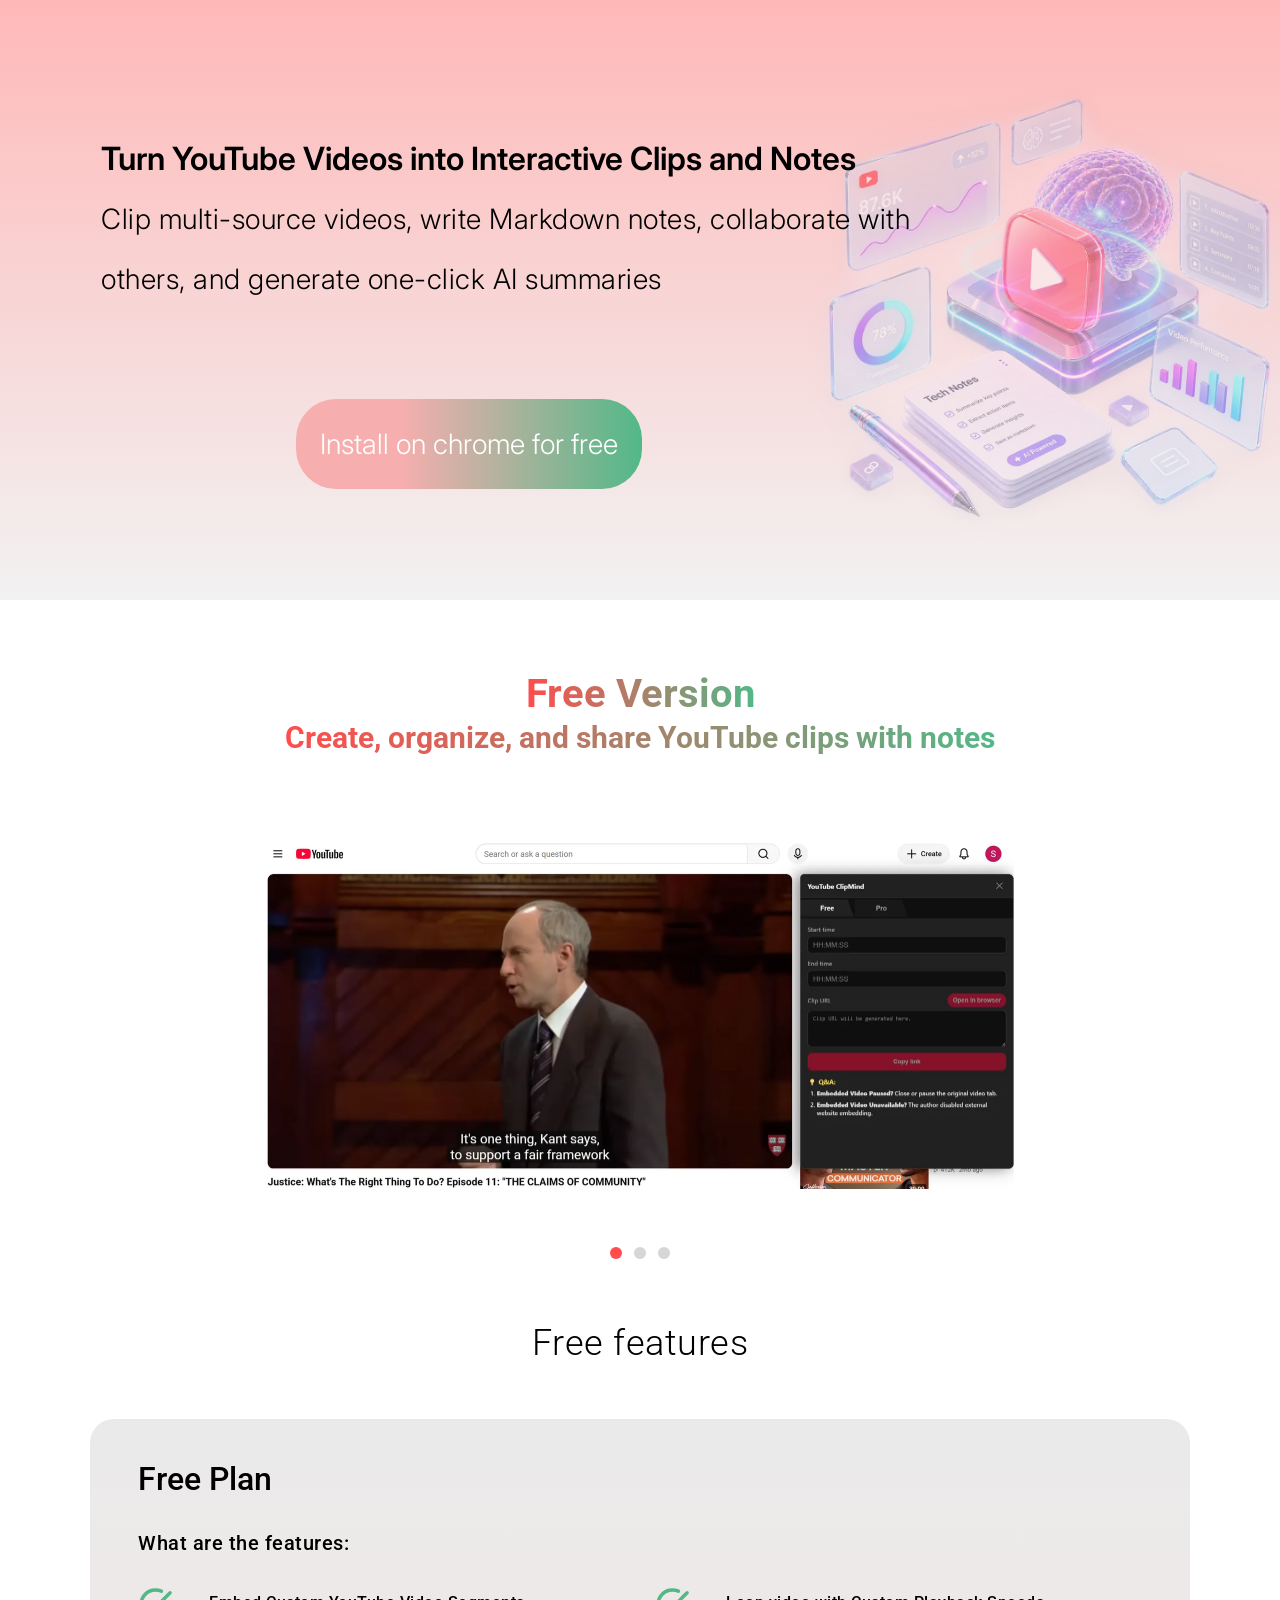
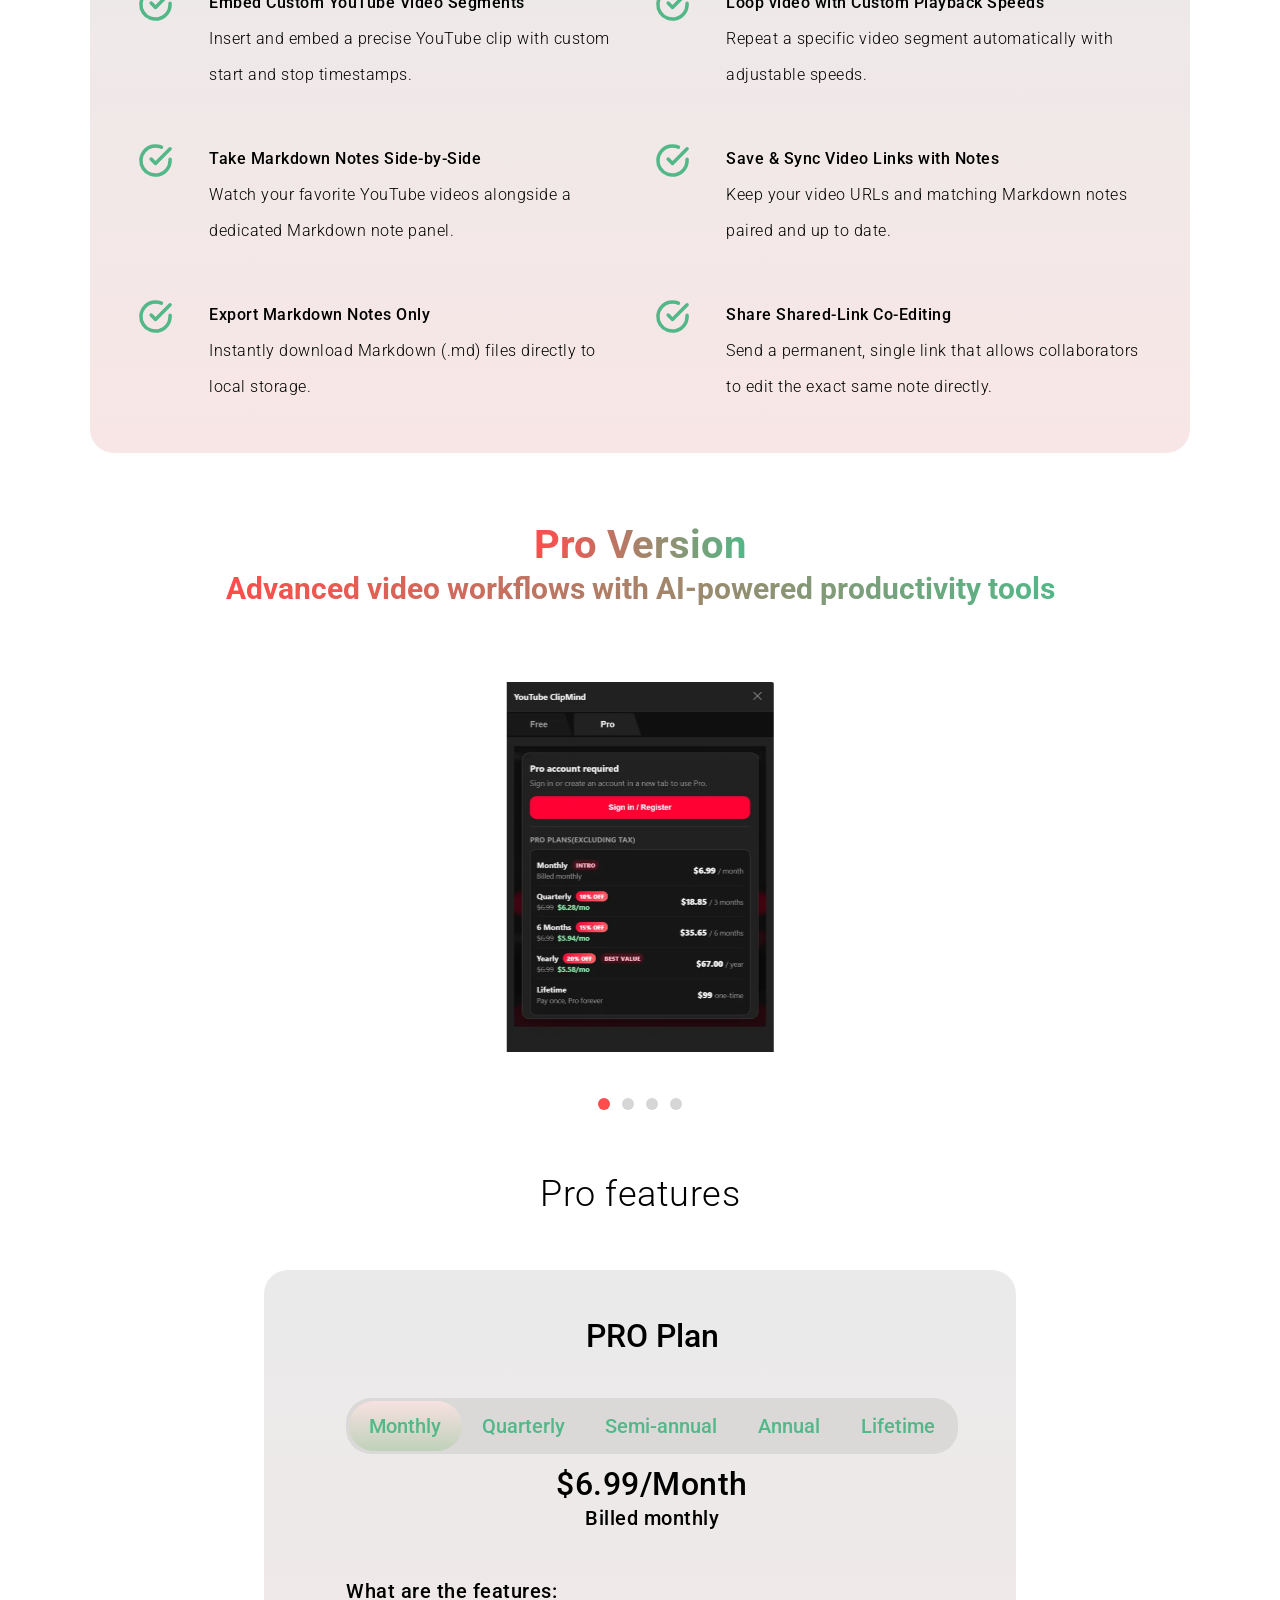
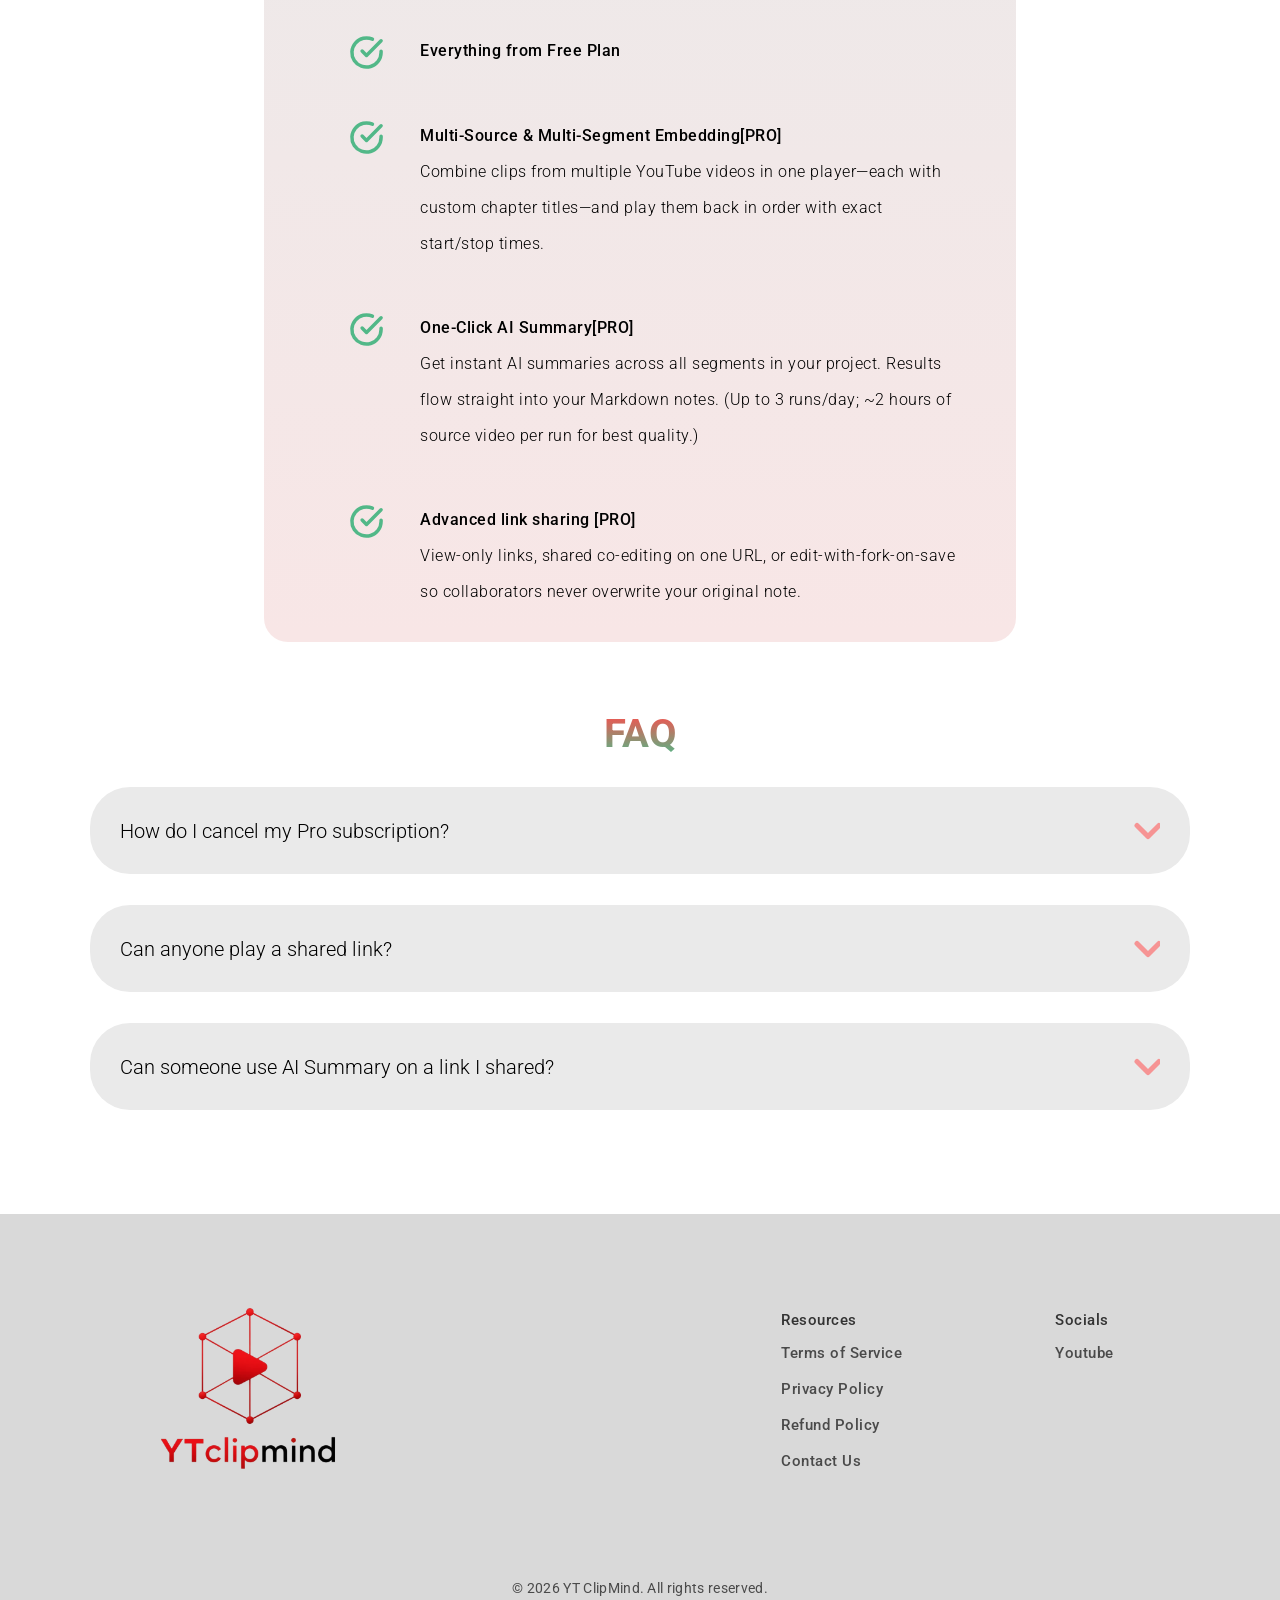
<file: index.html>
<!DOCTYPE html>
<html lang="en">
<head>
    <meta charset="UTF-8">
    <meta name="viewport" content="width=device-width, initial-scale=1.0">
    <link rel="icon" href="favicon.ico" sizes="32x32">
    <link rel="icon" href="favicon-32.png" type="image/png" sizes="32x32">
    <link rel="icon" href="favicon-16.png" type="image/png" sizes="16x16">
    <link rel="apple-touch-icon" href="favicon-48.png">
    <title>YT ClipMind - Turn YouTube Videos into Interactive Clips and Notes</title>
    <link rel="preconnect" href="https://fonts.googleapis.com">
    <link rel="preconnect" href="https://fonts.gstatic.com" crossorigin>
    <link href="https://fonts.googleapis.com/css2?family=Inter:wght@300;600&family=Roboto:wght@300;400;500;700&display=swap" rel="stylesheet">
    <link rel="stylesheet" href="css/style.css">
    <link rel="preload" as="image" href="assets/web-image.webp" type="image/webp" fetchpriority="high">
    <link rel="preload" as="image" href="assets/free-screenshot-1.webp" type="image/webp">
</head>
<body>
    <!-- Hero Section -->
    <header class="hero-section">
        <div class="hero-background" aria-hidden="true">
            <div class="hero-gradient"></div>
            <picture>
                <source srcset="assets/web-image.webp" type="image/webp">
                <img class="hero-decoration" src="assets/web-image.png" alt="" width="533" height="533" decoding="sync" fetchpriority="high">
            </picture>
        </div>
        <div class="hero-inner">
            <div class="hero-content">
                <div class="hero-text">
                    <h1 class="hero-title">
                        Turn YouTube Videos into Interactive Clips and Notes
                    </h1>
                    <p class="hero-subtitle">
                        Clip multi-source videos, write Markdown notes, collaborate with others, and generate one-click AI summaries
                    </p>
                </div>
                <div class="cta-button-wrap">
                    <a class="cta-button" id="installButton" href="https://chromewebstore.google.com/detail/YouTube%20ClipMind/abpaidjpofnbgacabcejichpmggkgjme?hl=en&amp;authuser=0" target="_blank" rel="noopener noreferrer">
                        Install on chrome for free
                    </a>
                </div>
            </div>
        </div>
    </header>

    <main class="landing-page">
        <!-- Free Version -->
        <section class="version-section" aria-labelledby="free-version-heading">
            <h2 id="free-version-heading" class="gradient-heading">
                <span class="gradient-heading-line">Free Version</span>
                <span class="gradient-heading-line gradient-heading-line--subtitle">Create, organize, and share YouTube clips with notes</span>
            </h2>

            <div class="carousel-container carousel-container--free" data-carousel="free">
                <div class="screenshot-wrapper screenshot-wrapper--free">
                    <img src="assets/free-screenshot-1.webp" alt="Free Plan Screenshot 1" class="screenshot active" data-index="0" decoding="async" fetchpriority="high" width="750" height="370" onerror="this.onerror=null;this.src='assets/free-screenshot-1.png'">
                    <img alt="Free Plan Screenshot 2" class="screenshot" data-index="1" decoding="async" width="750" height="370" data-lazy-webp="assets/free-screenshot-2.webp" data-lazy-src="assets/free-screenshot-2.png">
                    <img alt="Free Plan Screenshot 3" class="screenshot" data-index="2" decoding="async" width="750" height="370" data-lazy-webp="assets/free-screenshot-3.webp" data-lazy-src="assets/free-screenshot-3.png">
                </div>
                <div class="carousel-dots carousel-dots--free" role="tablist" aria-label="Free plan screenshots">
                    <span class="dot active" data-index="0" role="tab" aria-selected="true"></span>
                    <span class="dot" data-index="1" role="tab" aria-selected="false"></span>
                    <span class="dot" data-index="2" role="tab" aria-selected="false"></span>
                </div>
            </div>

            <p class="section-label section-label--center">Free features</p>

            <div class="plan-card plan-card--free">
                <h3 class="plan-card-title">Free Plan</h3>
                <p class="plan-card-lead">What are the features:</p>
                <div class="feature-grid">
                    <article class="feature-block">
                        <img src="assets/Check%20circle.svg" alt="" class="feature-check" width="35" height="35" aria-hidden="true">
                        <div>
                            <p class="feature-block-title">Embed Custom YouTube Video Segments</p>
                            <p class="feature-block-desc">Insert and embed a precise YouTube clip with custom start and stop timestamps.</p>
                        </div>
                    </article>
                    <article class="feature-block">
                        <img src="assets/Check%20circle.svg" alt="" class="feature-check" width="35" height="35" aria-hidden="true">
                        <div>
                            <p class="feature-block-title">Loop video with Custom Playback Speeds</p>
                            <p class="feature-block-desc">Repeat a specific video segment automatically with adjustable speeds.</p>
                        </div>
                    </article>
                    <article class="feature-block">
                        <img src="assets/Check%20circle.svg" alt="" class="feature-check" width="35" height="35" aria-hidden="true">
                        <div>
                            <p class="feature-block-title">Take Markdown Notes Side-by-Side</p>
                            <p class="feature-block-desc">Watch your favorite YouTube videos alongside a dedicated Markdown note panel.</p>
                        </div>
                    </article>
                    <article class="feature-block">
                        <img src="assets/Check%20circle.svg" alt="" class="feature-check" width="35" height="35" aria-hidden="true">
                        <div>
                            <p class="feature-block-title">Save &amp; Sync Video Links with Notes</p>
                            <p class="feature-block-desc">Keep your video URLs and matching Markdown notes paired and up to date.</p>
                        </div>
                    </article>
                    <article class="feature-block">
                        <img src="assets/Check%20circle.svg" alt="" class="feature-check" width="35" height="35" aria-hidden="true">
                        <div>
                            <p class="feature-block-title">Export Markdown Notes Only</p>
                            <p class="feature-block-desc">Instantly download Markdown (.md) files directly to local storage.</p>
                        </div>
                    </article>
                    <article class="feature-block">
                        <img src="assets/Check%20circle.svg" alt="" class="feature-check" width="35" height="35" aria-hidden="true">
                        <div>
                            <p class="feature-block-title">Share Shared-Link Co-Editing</p>
                            <p class="feature-block-desc">Send a permanent, single link that allows collaborators to edit the exact same note directly.</p>
                        </div>
                    </article>
                </div>
            </div>
        </section>

        <!-- Pro Version -->
        <section class="version-section" aria-labelledby="pro-version-heading">
            <h2 id="pro-version-heading" class="gradient-heading">
                <span class="gradient-heading-line">Pro Version</span>
                <span class="gradient-heading-line gradient-heading-line--subtitle">Advanced video workflows with AI-powered productivity&nbsp;tools</span>
            </h2>

            <div class="carousel-container carousel-container--pro" data-carousel="pro">
                <div class="screenshot-wrapper screenshot-wrapper--pro">
                    <img alt="Pro Plan Screenshot 1" class="screenshot active" data-index="0" decoding="async" width="930" height="370" data-lazy-webp="assets/pro-screenshot-1.webp" data-lazy-src="assets/pro-screenshot-1.png">
                    <img alt="Pro Plan Screenshot 2" class="screenshot" data-index="1" decoding="async" width="930" height="370" data-lazy-webp="assets/pro-screenshot-2.webp" data-lazy-src="assets/pro-screenshot-2.png">
                    <img alt="Pro Plan Screenshot 3" class="screenshot" data-index="2" decoding="async" width="930" height="370" data-lazy-webp="assets/pro-screenshot-3.webp" data-lazy-src="assets/pro-screenshot-3.png">
                    <img alt="Pro Plan Screenshot 4" class="screenshot" data-index="3" decoding="async" width="930" height="370" data-lazy-webp="assets/pro-screenshot-4.webp" data-lazy-src="assets/pro-screenshot-4.png">
                </div>
                <div class="carousel-dots carousel-dots--pro" role="tablist" aria-label="Pro plan screenshots">
                    <span class="dot active" data-index="0" role="tab" aria-selected="true"></span>
                    <span class="dot" data-index="1" role="tab" aria-selected="false"></span>
                    <span class="dot" data-index="2" role="tab" aria-selected="false"></span>
                    <span class="dot" data-index="3" role="tab" aria-selected="false"></span>
                </div>
            </div>

            <p class="section-label section-label--center">Pro features</p>

            <div class="plan-card plan-card--pro">
                <h3 class="plan-card-title plan-card-title--center">PRO Plan</h3>

                <div class="billing-toggle" role="tablist" aria-label="Pro billing period">
                    <button type="button" class="billing-option is-active" data-plan="monthly" role="tab" aria-selected="true">Monthly</button>
                    <button type="button" class="billing-option" data-plan="quarterly" role="tab" aria-selected="false">Quarterly</button>
                    <button type="button" class="billing-option" data-plan="semiannual" role="tab" aria-selected="false">Semi-annual</button>
                    <button type="button" class="billing-option" data-plan="annual" role="tab" aria-selected="false">Annual</button>
                    <button type="button" class="billing-option" data-plan="lifetime" role="tab" aria-selected="false">Lifetime</button>
                </div>

                <div class="pricing-display" id="pricingDisplay">
                    <p class="pricing-amount" id="pricingAmount">$6.99/Month</p>
                    <p class="pricing-billing" id="pricingBilling">Billed monthly</p>
                </div>

                <p class="plan-card-lead">What are the features:</p>
                <div class="feature-list-pro">
                    <article class="feature-row">
                        <img src="assets/Check%20circle.svg" alt="" class="feature-check" width="35" height="35" aria-hidden="true">
                        <p class="feature-row-text">Everything from Free Plan</p>
                    </article>
                    <article class="feature-row">
                        <img src="assets/Check%20circle.svg" alt="" class="feature-check" width="35" height="35" aria-hidden="true">
                        <div>
                            <p class="feature-block-title">Multi-Source &amp; Multi-Segment Embedding[PRO]</p>
                            <p class="feature-block-desc">Combine clips from multiple YouTube videos in one player—each with custom chapter titles—and play them back in order with exact start/stop times.</p>
                        </div>
                    </article>
                    <article class="feature-row">
                        <img src="assets/Check%20circle.svg" alt="" class="feature-check" width="35" height="35" aria-hidden="true">
                        <div>
                            <p class="feature-block-title">One-Click AI Summary[PRO]</p>
                            <p class="feature-block-desc">Get instant AI summaries across all segments in your project. Results flow straight into your Markdown notes. (Up to 3 runs/day; ~2 hours of source video per run for best quality.)</p>
                        </div>
                    </article>
                    <article class="feature-row">
                        <img src="assets/Check%20circle.svg" alt="" class="feature-check" width="35" height="35" aria-hidden="true">
                        <div>
                            <p class="feature-block-title">Advanced link sharing [PRO]</p>
                            <p class="feature-block-desc">View-only links, shared co-editing on one URL, or edit-with-fork-on-save so collaborators never overwrite your original note.</p>
                        </div>
                    </article>
                </div>
            </div>
        </section>

        <!-- FAQ -->
        <section class="faq-section" aria-labelledby="faq-heading">
            <h2 id="faq-heading" class="gradient-heading gradient-heading--faq">
                <span class="gradient-heading-line">FAQ</span>
            </h2>
            <div class="faq-list">
                <div class="faq-item">
                    <button type="button" class="faq-question" aria-expanded="false">
                        <span class="faq-question-text">How do I cancel my Pro subscription?</span>
                        <img src="assets/Chevron%20down.svg" alt="" class="faq-chevron" width="34" height="44" aria-hidden="true">
                    </button>
                    <div class="faq-answer" hidden>
                        <hr class="faq-divider">
                        <p>You can cancel from your account Settings. Open the Manage subscription in Paddle link (or the subscription management option in your Paddle receipt email). Canceling stops future renewals; you usually keep Pro access until the end of the current billing period.</p>
                    </div>
                </div>
                <div class="faq-item">
                    <button type="button" class="faq-question" aria-expanded="false">
                        <span class="faq-question-text">Can anyone play a shared link?</span>
                        <img src="assets/Chevron%20down.svg" alt="" class="faq-chevron" width="34" height="44" aria-hidden="true">
                    </button>
                    <div class="faq-answer" hidden>
                        <hr class="faq-divider">
                        <p>Most of the time, yes — anyone with the link can open and play the clip on our player page.</p>
                        <p>Sometimes YouTube requires a signed-in Google/YouTube account for playback to work normally (for example, age-restricted or region-limited videos). That requirement comes from YouTube, not from YT ClipMind.</p>
                    </div>
                </div>
                <div class="faq-item">
                    <button type="button" class="faq-question" aria-expanded="false">
                        <span class="faq-question-text">Can someone use AI Summary on a link I shared?</span>
                        <img src="assets/Chevron%20down.svg" alt="" class="faq-chevron" width="34" height="44" aria-hidden="true">
                    </button>
                    <div class="faq-answer" hidden>
                        <hr class="faq-divider">
                        <p>No. AI Summary uses their YT ClipMind account and their Pro plan—not yours. Viewers need to sign in with their own Pro account to use AI (within daily limits).</p>
                    </div>
                </div>
            </div>
        </section>
    </main>

    <!-- Footer -->
    <footer class="footer">
        <div class="footer-inner">
            <div class="footer-content">
                <div class="footer-logo">
                    <img src="assets/ytclipmind-logo.png" alt="YT ClipMind Logo" class="logo">
                </div>
                <div class="footer-nav">
                    <div class="footer-links">
                        <h4 class="footer-title">Resources</h4>
                        <ul class="footer-list">
                            <li><a href="Terms-of-service.html" class="footer-link">Terms of Service</a></li>
                            <li><a href="Privacy-policy.html" class="footer-link">Privacy Policy</a></li>
                            <li><a href="Refund-policy.html" class="footer-link">Refund Policy</a></li>
                            <li><a href="mailto:support@ytclipmind.com" class="footer-link">Contact Us</a></li>
                        </ul>
                    </div>
                    <div class="footer-links">
                        <h4 class="footer-title">Socials</h4>
                        <ul class="footer-list">
                            <li><!--email_off--><a href="https://www.youtube.com/%40YouTubeClipMindOfficial" class="footer-link footer-link--youtube" target="_blank" rel="noopener noreferrer">Youtube</a><!--/email_off--></li>
                        </ul>
                    </div>
                </div>
            </div>
        </div>
        <p class="footer-copyright">© 2026 YT ClipMind. All rights reserved.</p>
    </footer>

    <script src="js/script.js"></script>
</body>
</html>
</file>
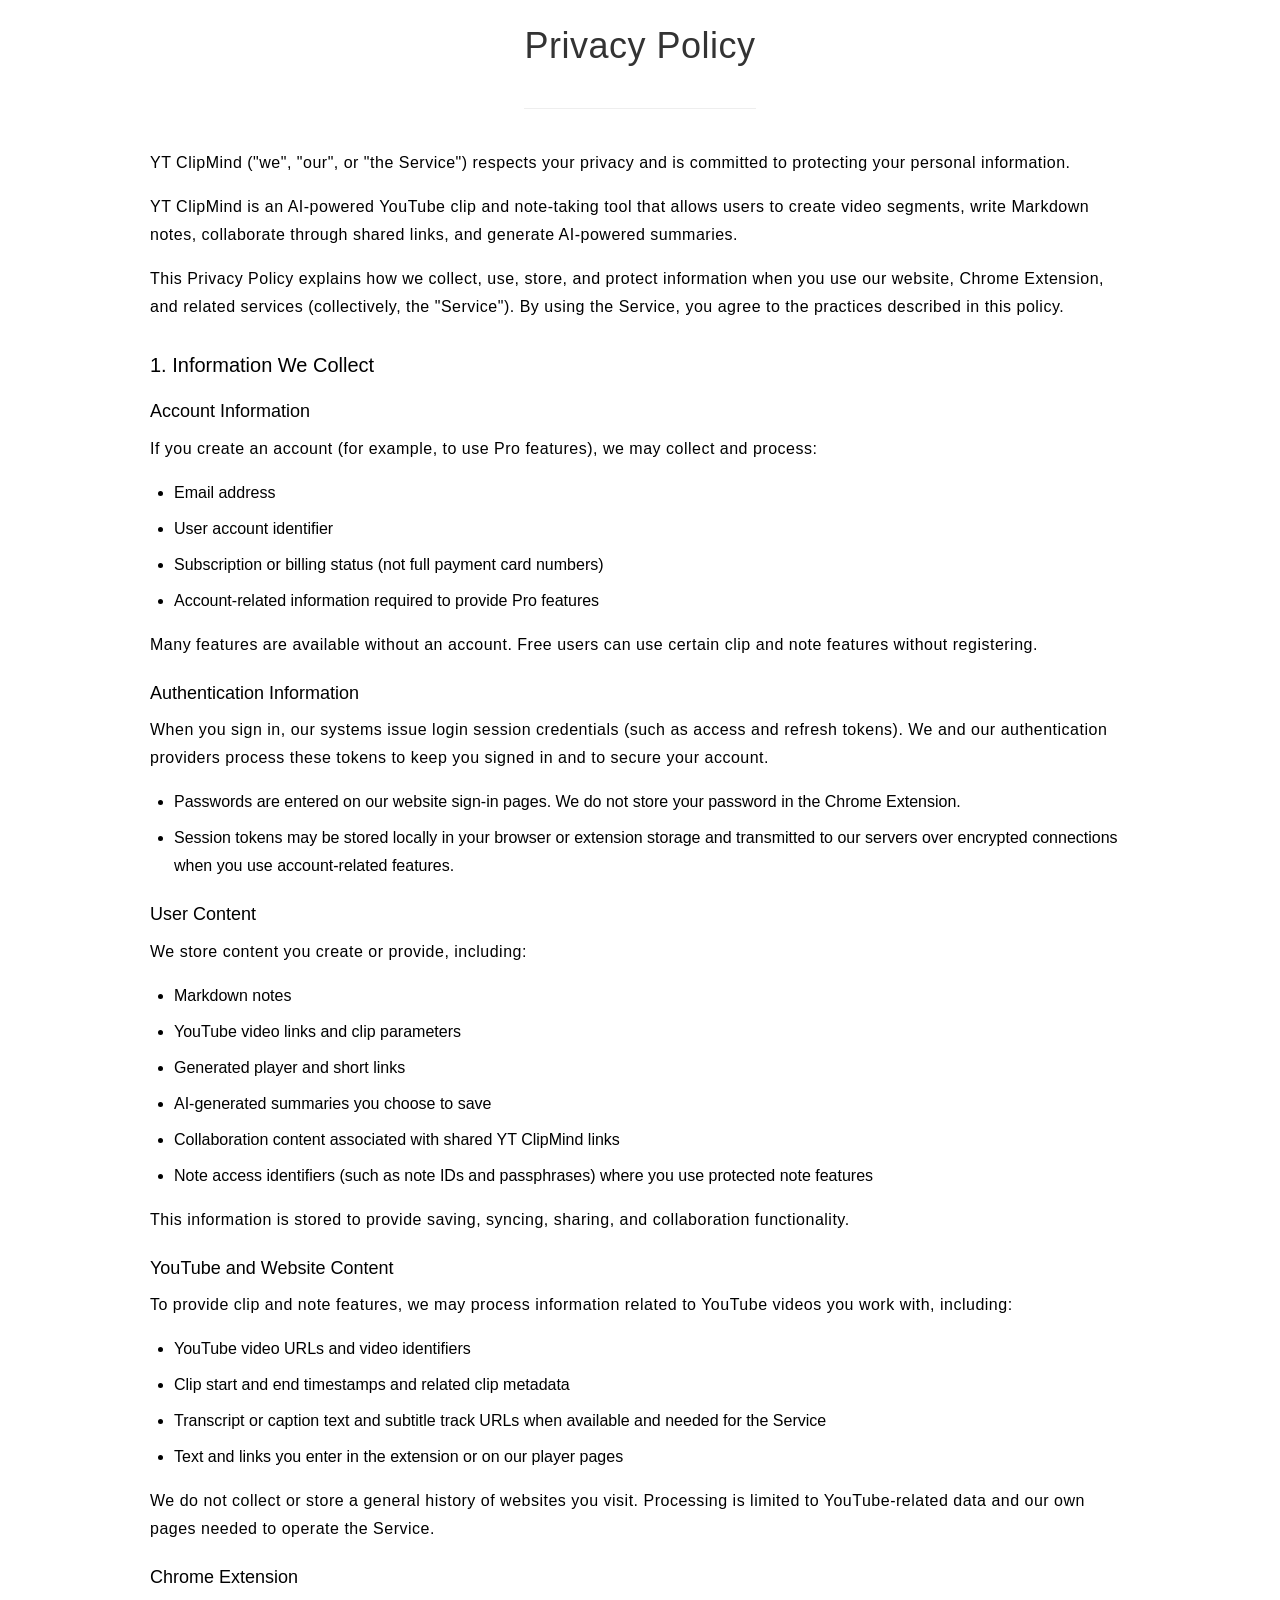
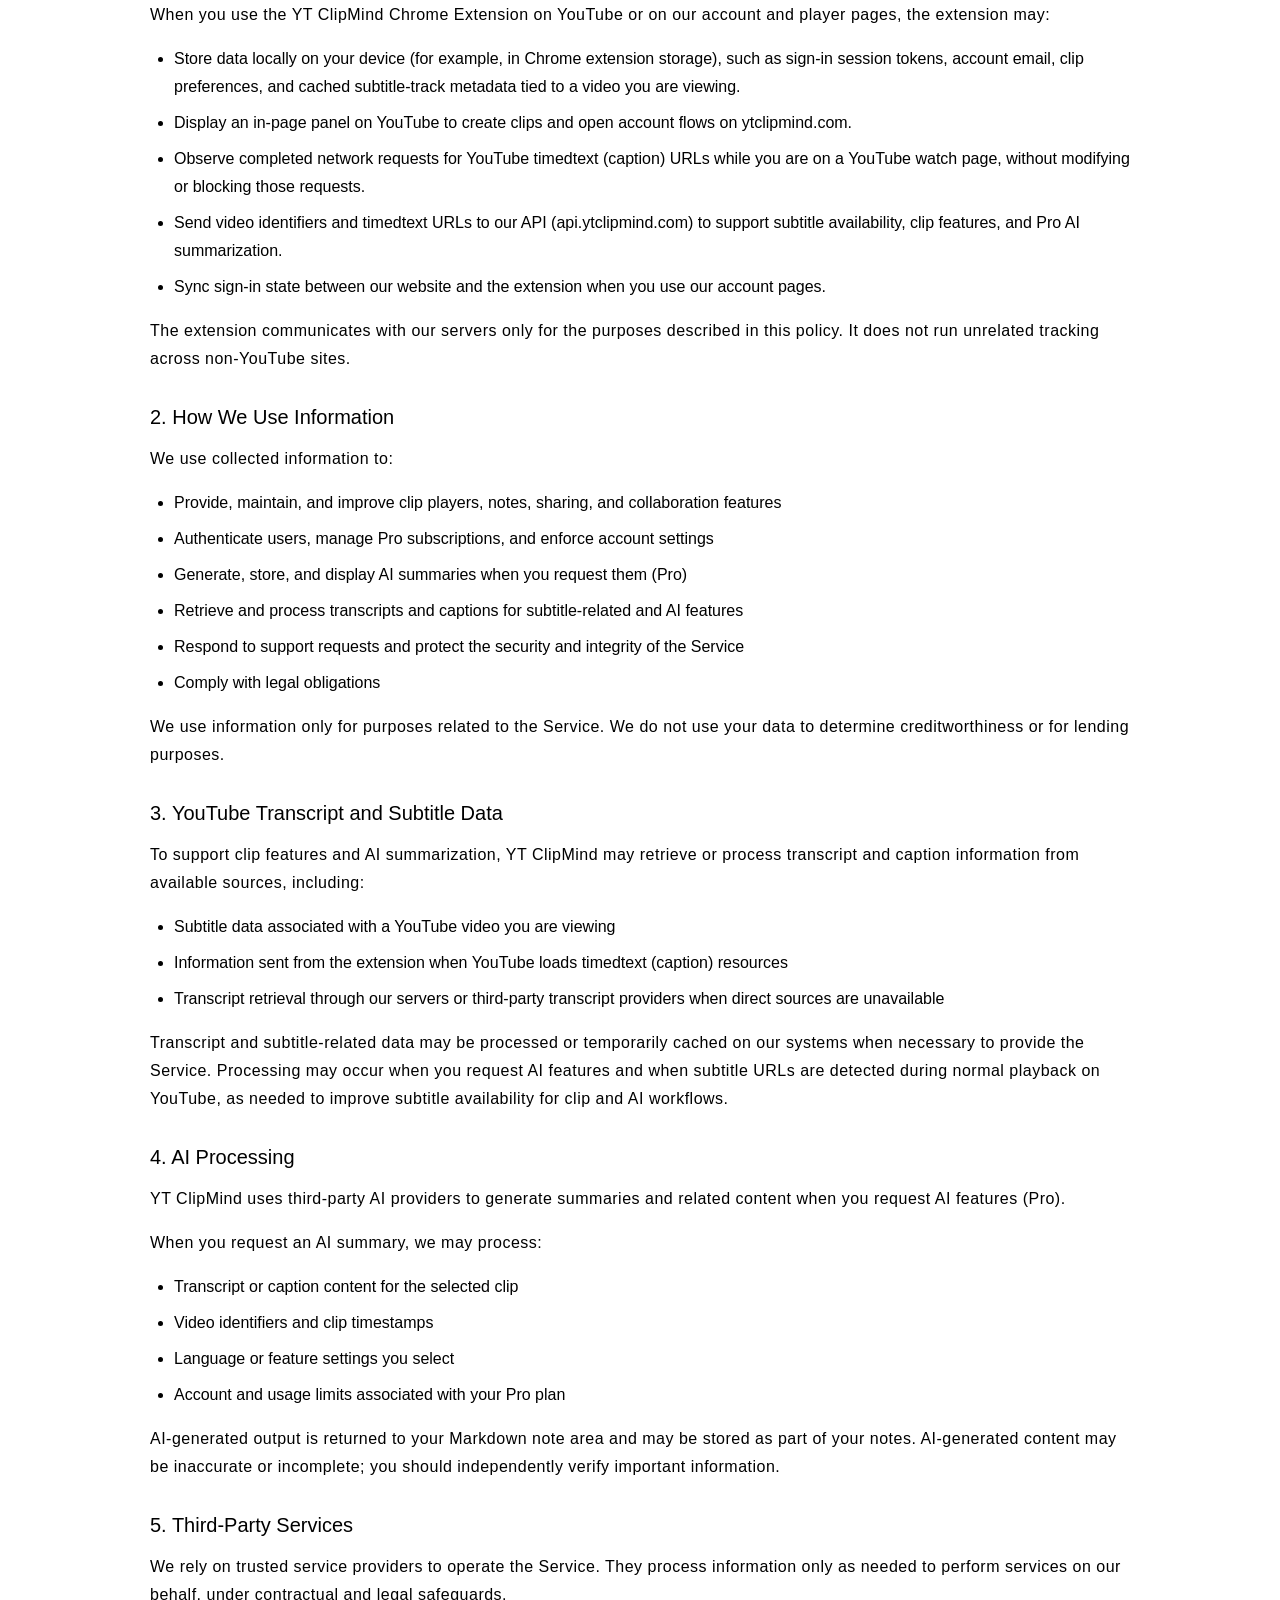
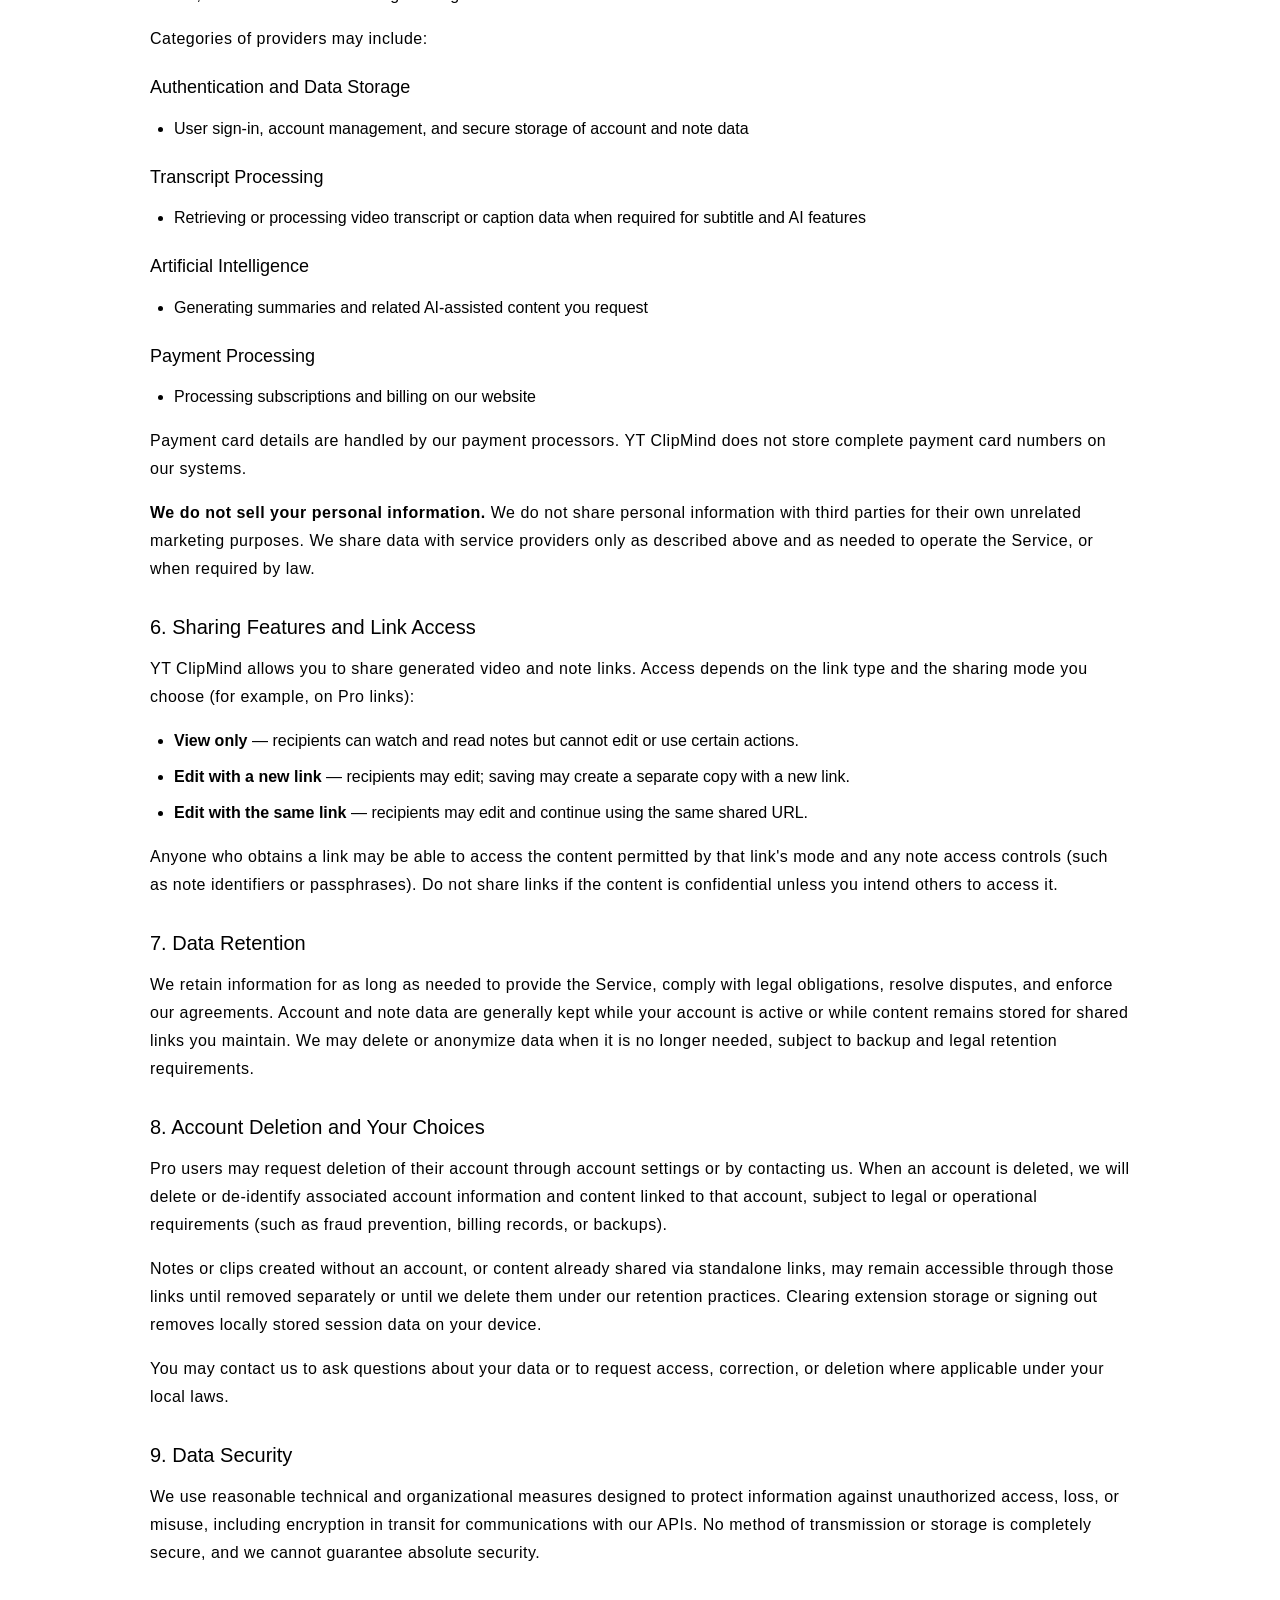
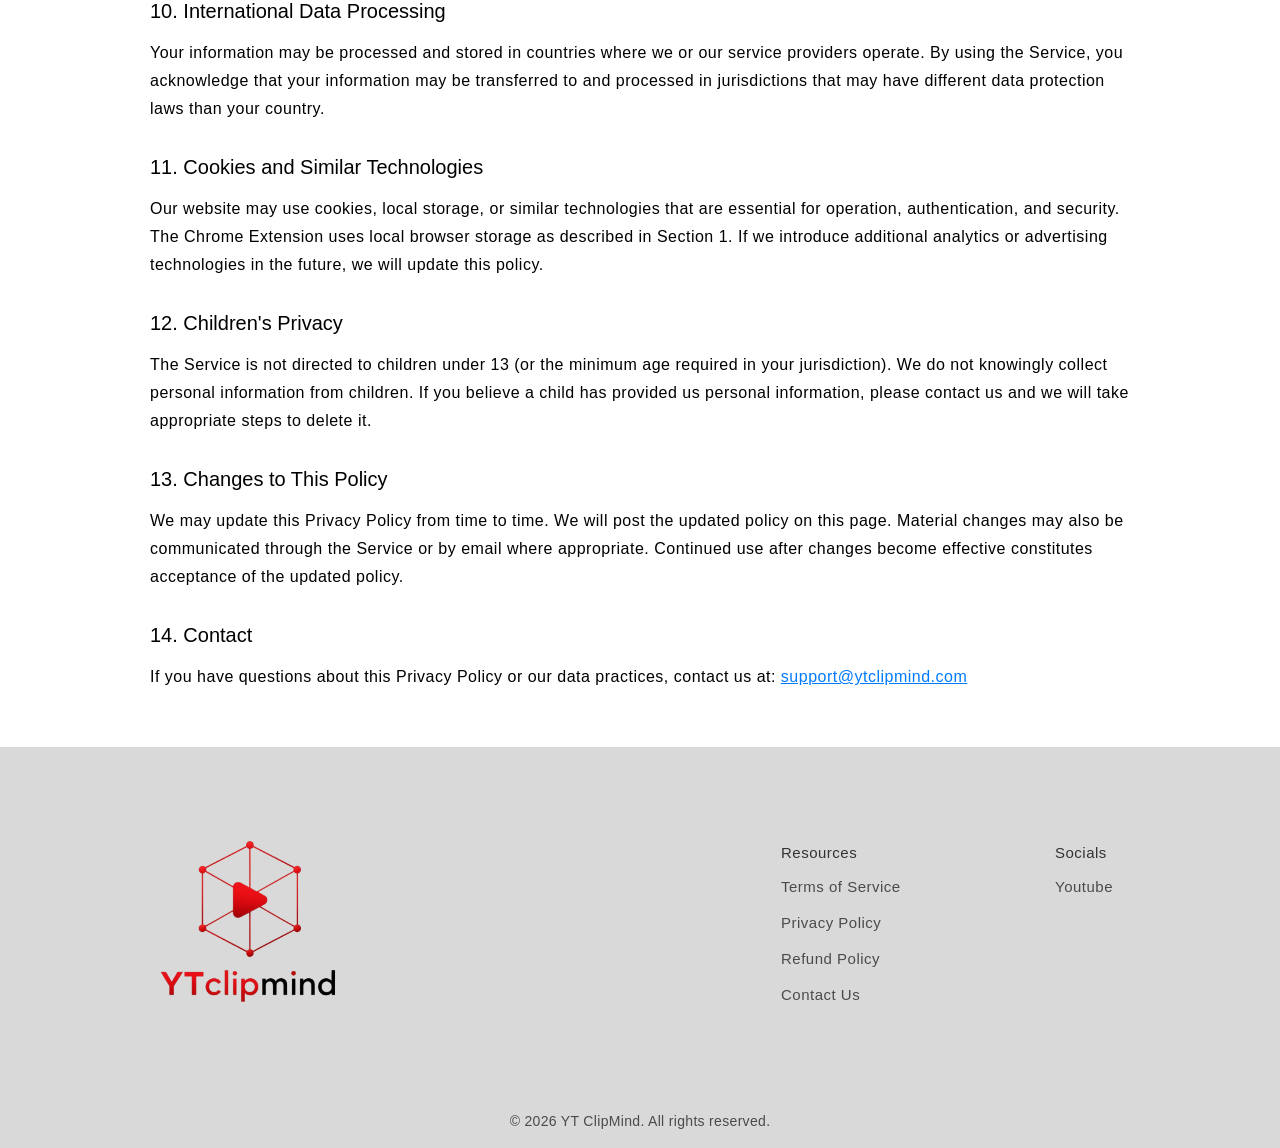
<file: Privacy-policy.html>
<!DOCTYPE html>
<html lang="en">
<head>
    <meta charset="UTF-8">
    <meta name="viewport" content="width=device-width, initial-scale=1.0">
    <link rel="icon" href="favicon.ico" sizes="32x32">
    <link rel="icon" href="favicon-32.png" type="image/png" sizes="32x32">
    <link rel="icon" href="favicon-16.png" type="image/png" sizes="16x16">
    <link rel="apple-touch-icon" href="favicon-48.png">
    <title>Privacy Policy - YT ClipMind</title>
    <link rel="stylesheet" href="css/style.css">
</head>
<body>
    <div class="legal-page">
        <!-- Header -->
        <header class="legal-header">
            <h1 class="legal-title">Privacy Policy</h1>
        </header>

        <!-- Content -->
        <div class="legal-content">
            <div class="legal-text">
                <p>YT ClipMind ("we", "our", or "the Service") respects your privacy and is committed to protecting your personal information.</p>

                <p>YT ClipMind is an AI-powered YouTube clip and note-taking tool that allows users to create video segments, write Markdown notes, collaborate through shared links, and generate AI-powered summaries.</p>

                <p>This Privacy Policy explains how we collect, use, store, and protect information when you use our website, Chrome Extension, and related services (collectively, the "Service"). By using the Service, you agree to the practices described in this policy.</p>

                <h2>1. Information We Collect</h2>

                <h3>Account Information</h3>
                <p>If you create an account (for example, to use Pro features), we may collect and process:</p>
                <ul>
                    <li>Email address</li>
                    <li>User account identifier</li>
                    <li>Subscription or billing status (not full payment card numbers)</li>
                    <li>Account-related information required to provide Pro features</li>
                </ul>
                <p>Many features are available without an account. Free users can use certain clip and note features without registering.</p>

                <h3>Authentication Information</h3>
                <p>When you sign in, our systems issue login session credentials (such as access and refresh tokens). We and our authentication providers process these tokens to keep you signed in and to secure your account.</p>
                <ul>
                    <li>Passwords are entered on our website sign-in pages. We do not store your password in the Chrome Extension.</li>
                    <li>Session tokens may be stored locally in your browser or extension storage and transmitted to our servers over encrypted connections when you use account-related features.</li>
                </ul>

                <h3>User Content</h3>
                <p>We store content you create or provide, including:</p>
                <ul>
                    <li>Markdown notes</li>
                    <li>YouTube video links and clip parameters</li>
                    <li>Generated player and short links</li>
                    <li>AI-generated summaries you choose to save</li>
                    <li>Collaboration content associated with shared YT ClipMind links</li>
                    <li>Note access identifiers (such as note IDs and passphrases) where you use protected note features</li>
                </ul>
                <p>This information is stored to provide saving, syncing, sharing, and collaboration functionality.</p>

                <h3>YouTube and Website Content</h3>
                <p>To provide clip and note features, we may process information related to YouTube videos you work with, including:</p>
                <ul>
                    <li>YouTube video URLs and video identifiers</li>
                    <li>Clip start and end timestamps and related clip metadata</li>
                    <li>Transcript or caption text and subtitle track URLs when available and needed for the Service</li>
                    <li>Text and links you enter in the extension or on our player pages</li>
                </ul>
                <p>We do not collect or store a general history of websites you visit. Processing is limited to YouTube-related data and our own pages needed to operate the Service.</p>

                <h3>Chrome Extension</h3>
                <p>When you use the YT ClipMind Chrome Extension on YouTube or on our account and player pages, the extension may:</p>
                <ul>
                    <li>Store data locally on your device (for example, in Chrome extension storage), such as sign-in session tokens, account email, clip preferences, and cached subtitle-track metadata tied to a video you are viewing.</li>
                    <li>Display an in-page panel on YouTube to create clips and open account flows on ytclipmind.com.</li>
                    <li>Observe completed network requests for YouTube timedtext (caption) URLs while you are on a YouTube watch page, without modifying or blocking those requests.</li>
                    <li>Send video identifiers and timedtext URLs to our API (api.ytclipmind.com) to support subtitle availability, clip features, and Pro AI summarization.</li>
                    <li>Sync sign-in state between our website and the extension when you use our account pages.</li>
                </ul>
                <p>The extension communicates with our servers only for the purposes described in this policy. It does not run unrelated tracking across non-YouTube sites.</p>

                <h2>2. How We Use Information</h2>
                <p>We use collected information to:</p>
                <ul>
                    <li>Provide, maintain, and improve clip players, notes, sharing, and collaboration features</li>
                    <li>Authenticate users, manage Pro subscriptions, and enforce account settings</li>
                    <li>Generate, store, and display AI summaries when you request them (Pro)</li>
                    <li>Retrieve and process transcripts and captions for subtitle-related and AI features</li>
                    <li>Respond to support requests and protect the security and integrity of the Service</li>
                    <li>Comply with legal obligations</li>
                </ul>
                <p>We use information only for purposes related to the Service. We do not use your data to determine creditworthiness or for lending purposes.</p>

                <h2>3. YouTube Transcript and Subtitle Data</h2>
                <p>To support clip features and AI summarization, YT ClipMind may retrieve or process transcript and caption information from available sources, including:</p>
                <ul>
                    <li>Subtitle data associated with a YouTube video you are viewing</li>
                    <li>Information sent from the extension when YouTube loads timedtext (caption) resources</li>
                    <li>Transcript retrieval through our servers or third-party transcript providers when direct sources are unavailable</li>
                </ul>
                <p>Transcript and subtitle-related data may be processed or temporarily cached on our systems when necessary to provide the Service. Processing may occur when you request AI features and when subtitle URLs are detected during normal playback on YouTube, as needed to improve subtitle availability for clip and AI workflows.</p>

                <h2>4. AI Processing</h2>
                <p>YT ClipMind uses third-party AI providers to generate summaries and related content when you request AI features (Pro).</p>
                <p>When you request an AI summary, we may process:</p>
                <ul>
                    <li>Transcript or caption content for the selected clip</li>
                    <li>Video identifiers and clip timestamps</li>
                    <li>Language or feature settings you select</li>
                    <li>Account and usage limits associated with your Pro plan</li>
                </ul>
                <p>AI-generated output is returned to your Markdown note area and may be stored as part of your notes. AI-generated content may be inaccurate or incomplete; you should independently verify important information.</p>

                <h2>5. Third-Party Services</h2>
                <p>We rely on trusted service providers to operate the Service. They process information only as needed to perform services on our behalf, under contractual and legal safeguards.</p>
                <p>Categories of providers may include:</p>

                <h3>Authentication and Data Storage</h3>
                <ul>
                    <li>User sign-in, account management, and secure storage of account and note data</li>
                </ul>

                <h3>Transcript Processing</h3>
                <ul>
                    <li>Retrieving or processing video transcript or caption data when required for subtitle and AI features</li>
                </ul>

                <h3>Artificial Intelligence</h3>
                <ul>
                    <li>Generating summaries and related AI-assisted content you request</li>
                </ul>

                <h3>Payment Processing</h3>
                <ul>
                    <li>Processing subscriptions and billing on our website</li>
                </ul>
                <p>Payment card details are handled by our payment processors. YT ClipMind does not store complete payment card numbers on our systems.</p>

                <p><strong>We do not sell your personal information.</strong> We do not share personal information with third parties for their own unrelated marketing purposes. We share data with service providers only as described above and as needed to operate the Service, or when required by law.</p>

                <h2>6. Sharing Features and Link Access</h2>
                <p>YT ClipMind allows you to share generated video and note links. Access depends on the link type and the sharing mode you choose (for example, on Pro links):</p>
                <ul>
                    <li><strong>View only</strong> — recipients can watch and read notes but cannot edit or use certain actions.</li>
                    <li><strong>Edit with a new link</strong> — recipients may edit; saving may create a separate copy with a new link.</li>
                    <li><strong>Edit with the same link</strong> — recipients may edit and continue using the same shared URL.</li>
                </ul>
                <p>Anyone who obtains a link may be able to access the content permitted by that link's mode and any note access controls (such as note identifiers or passphrases). Do not share links if the content is confidential unless you intend others to access it.</p>

                <h2>7. Data Retention</h2>
                <p>We retain information for as long as needed to provide the Service, comply with legal obligations, resolve disputes, and enforce our agreements. Account and note data are generally kept while your account is active or while content remains stored for shared links you maintain. We may delete or anonymize data when it is no longer needed, subject to backup and legal retention requirements.</p>

                <h2>8. Account Deletion and Your Choices</h2>
                <p>Pro users may request deletion of their account through account settings or by contacting us. When an account is deleted, we will delete or de-identify associated account information and content linked to that account, subject to legal or operational requirements (such as fraud prevention, billing records, or backups).</p>
                <p>Notes or clips created without an account, or content already shared via standalone links, may remain accessible through those links until removed separately or until we delete them under our retention practices. Clearing extension storage or signing out removes locally stored session data on your device.</p>
                <p>You may contact us to ask questions about your data or to request access, correction, or deletion where applicable under your local laws.</p>

                <h2>9. Data Security</h2>
                <p>We use reasonable technical and organizational measures designed to protect information against unauthorized access, loss, or misuse, including encryption in transit for communications with our APIs. No method of transmission or storage is completely secure, and we cannot guarantee absolute security.</p>

                <h2>10. International Data Processing</h2>
                <p>Your information may be processed and stored in countries where we or our service providers operate. By using the Service, you acknowledge that your information may be transferred to and processed in jurisdictions that may have different data protection laws than your country.</p>

                <h2>11. Cookies and Similar Technologies</h2>
                <p>Our website may use cookies, local storage, or similar technologies that are essential for operation, authentication, and security. The Chrome Extension uses local browser storage as described in Section 1. If we introduce additional analytics or advertising technologies in the future, we will update this policy.</p>

                <h2>12. Children's Privacy</h2>
                <p>The Service is not directed to children under 13 (or the minimum age required in your jurisdiction). We do not knowingly collect personal information from children. If you believe a child has provided us personal information, please contact us and we will take appropriate steps to delete it.</p>

                <h2>13. Changes to This Policy</h2>
                <p>We may update this Privacy Policy from time to time. We will post the updated policy on this page. Material changes may also be communicated through the Service or by email where appropriate. Continued use after changes become effective constitutes acceptance of the updated policy.</p>

                <h2>14. Contact</h2>
                <p>If you have questions about this Privacy Policy or our data practices, contact us at: <a href="mailto:support@ytclipmind.com">support@ytclipmind.com</a></p>
            </div>
        </div>

        <!-- Footer -->
        <footer class="footer">
            <div class="footer-inner">
                <div class="footer-content">
                    <div class="footer-logo">
                        <img src="assets/ytclipmind-logo.png" alt="YT ClipMind Logo" class="logo">
                    </div>
                    <div class="footer-nav">
                        <div class="footer-links">
                            <h4 class="footer-title">Resources</h4>
                            <ul class="footer-list">
                                <li><a href="Terms-of-service.html" class="footer-link">Terms of Service</a></li>
                                <li><a href="Privacy-policy.html" class="footer-link">Privacy Policy</a></li>
                                <li><a href="Refund-policy.html" class="footer-link">Refund Policy</a></li>
                                <li><a href="mailto:support@ytclipmind.com" class="footer-link">Contact Us</a></li>
                            </ul>
                        </div>
                        <div class="footer-links">
                            <h4 class="footer-title">Socials</h4>
                            <ul class="footer-list">
                                <li><!--email_off--><a href="https://www.youtube.com/%40YouTubeClipMindOfficial" class="footer-link footer-link--youtube" target="_blank" rel="noopener noreferrer">Youtube</a><!--/email_off--></li>
                            </ul>
                        </div>
                    </div>
                </div>
            </div>
            <p class="footer-copyright">© 2026 YT ClipMind. All rights reserved.</p>
        </footer>
    </div>
</body>
</html>
</file>
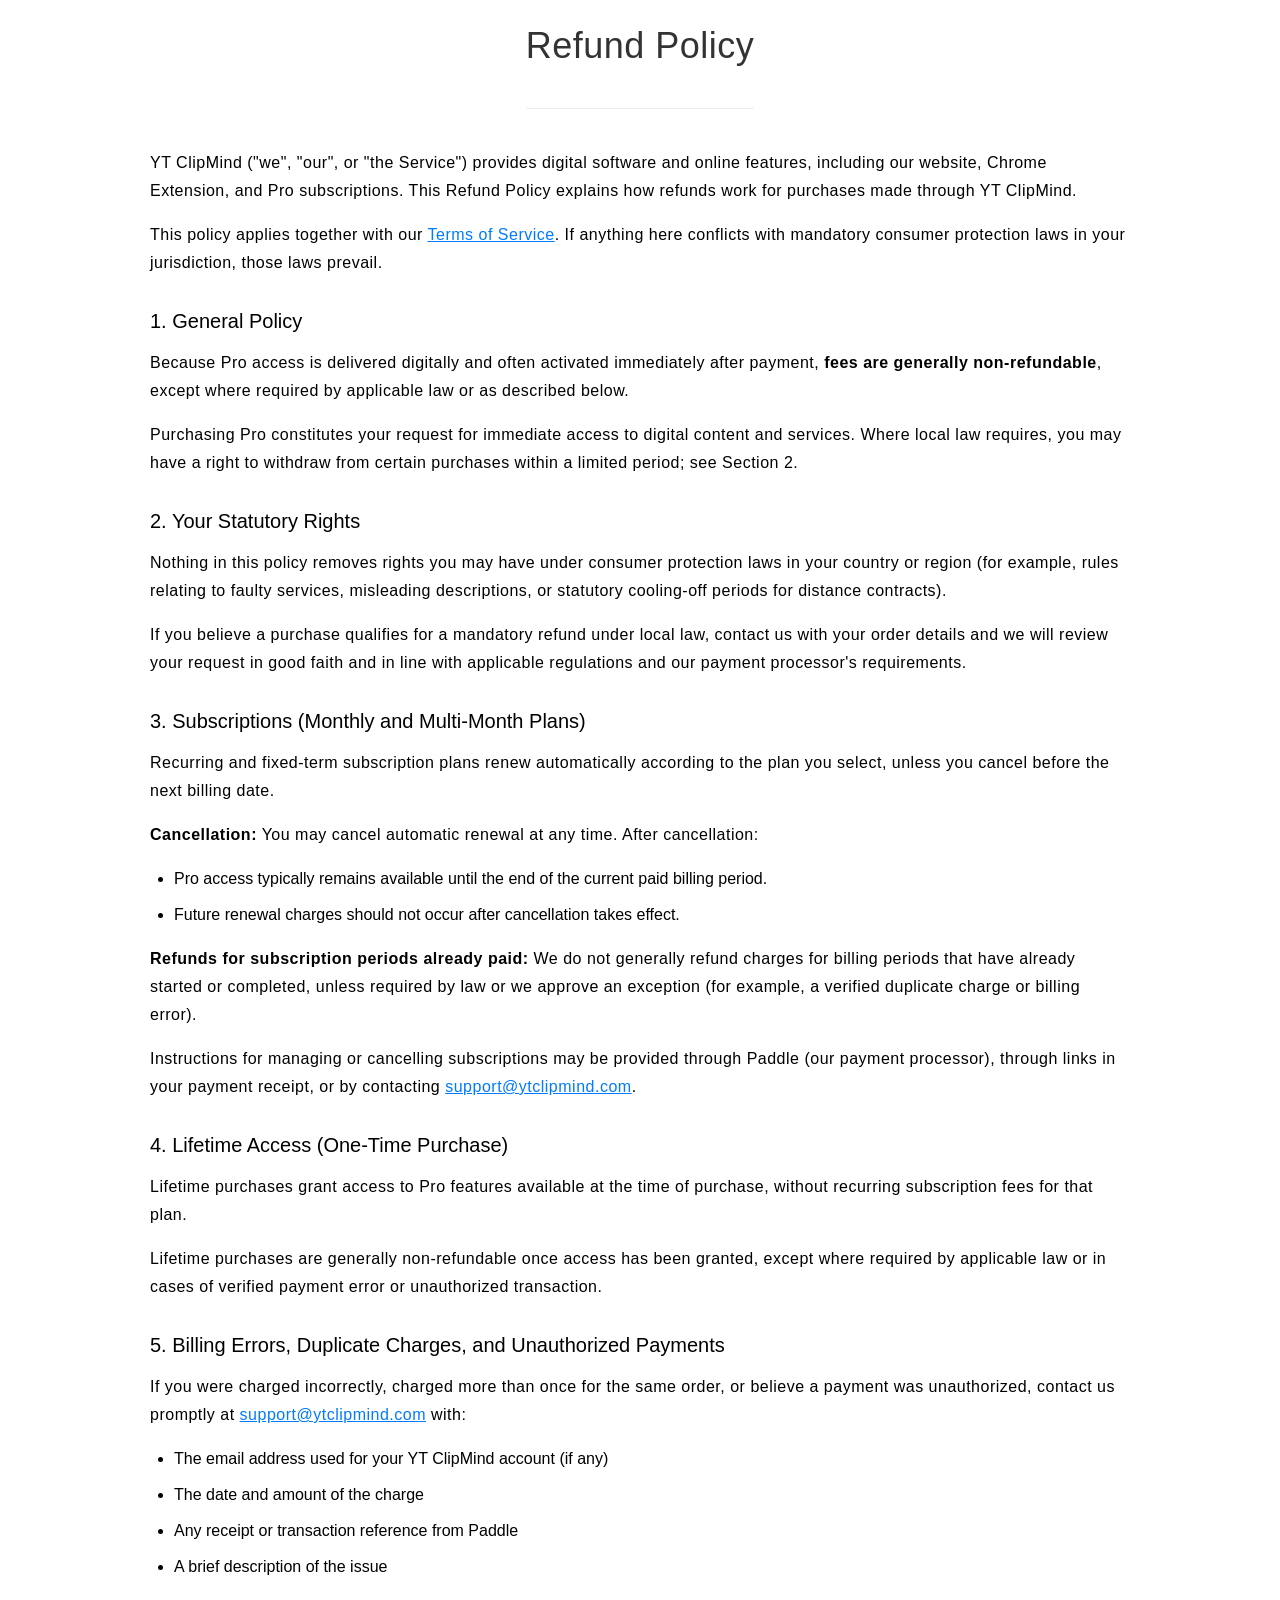
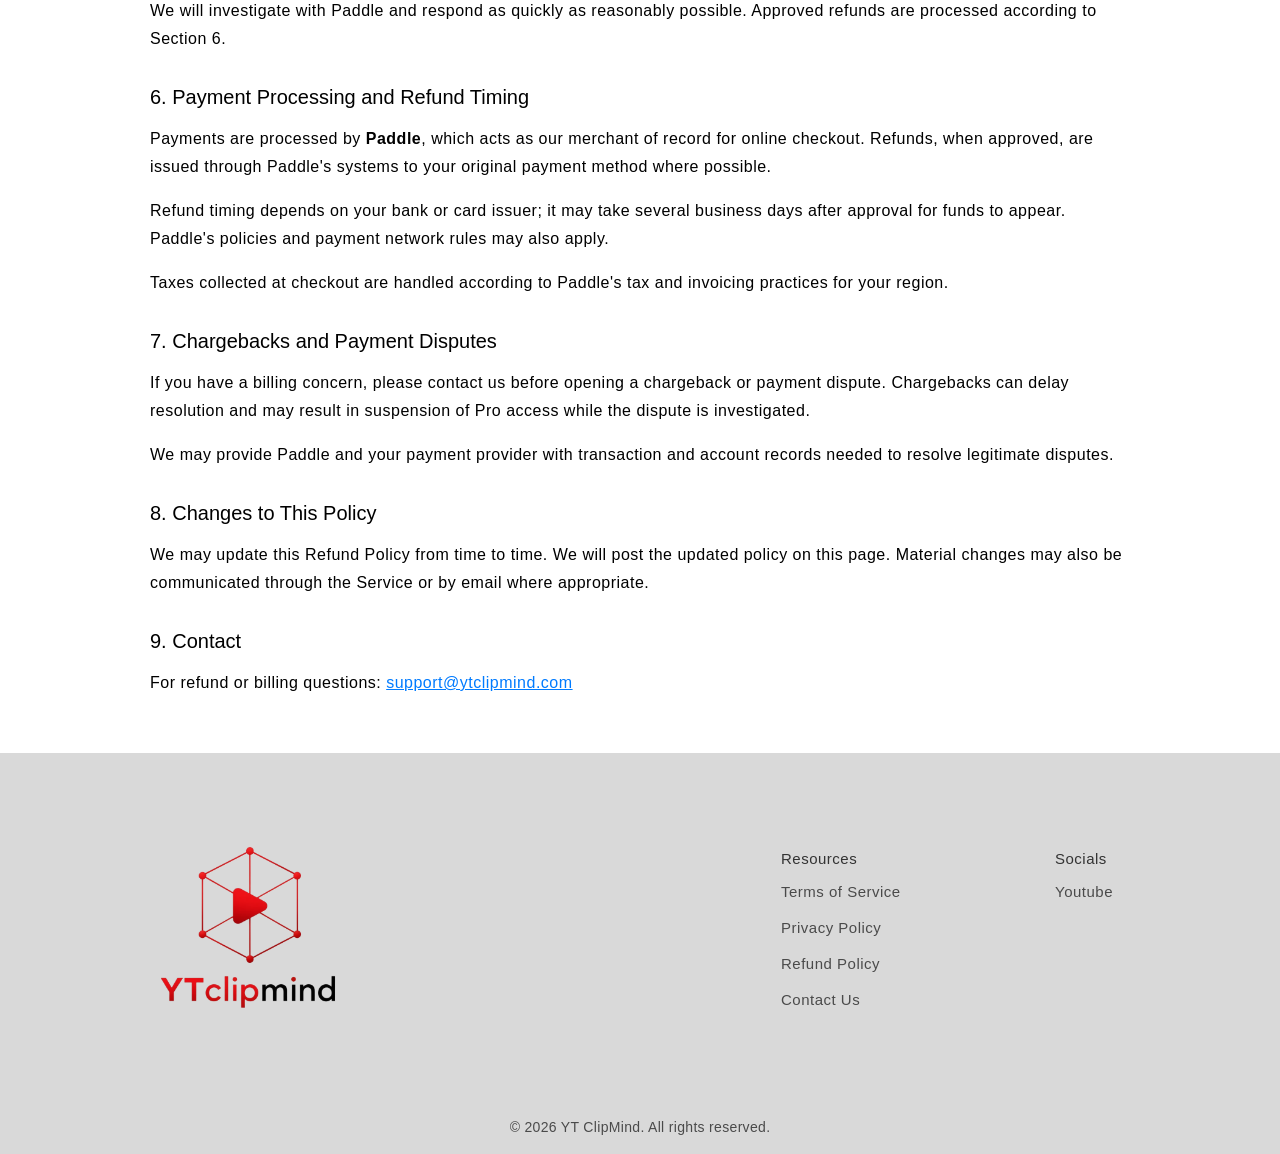
<file: Refund-policy.html>
<!DOCTYPE html>
<html lang="en">
<head>
    <meta charset="UTF-8">
    <meta name="viewport" content="width=device-width, initial-scale=1.0">
    <link rel="icon" href="favicon.ico" sizes="32x32">
    <link rel="icon" href="favicon-32.png" type="image/png" sizes="32x32">
    <link rel="icon" href="favicon-16.png" type="image/png" sizes="16x16">
    <link rel="apple-touch-icon" href="favicon-48.png">
    <title>Refund Policy - YT ClipMind</title>
    <link rel="stylesheet" href="css/style.css">
</head>
<body>
    <div class="legal-page">
        <!-- Header -->
        <header class="legal-header">
            <h1 class="legal-title">Refund Policy</h1>
        </header>

        <!-- Content -->
        <div class="legal-content">
            <div class="legal-text">
                <p>YT ClipMind ("we", "our", or "the Service") provides digital software and online features, including our website, Chrome Extension, and Pro subscriptions. This Refund Policy explains how refunds work for purchases made through YT ClipMind.</p>
                <p>This policy applies together with our <a href="Terms-of-service.html">Terms of Service</a>. If anything here conflicts with mandatory consumer protection laws in your jurisdiction, those laws prevail.</p>

                <h2>1. General Policy</h2>
                <p>Because Pro access is delivered digitally and often activated immediately after payment, <strong>fees are generally non-refundable</strong>, except where required by applicable law or as described below.</p>
                <p>Purchasing Pro constitutes your request for immediate access to digital content and services. Where local law requires, you may have a right to withdraw from certain purchases within a limited period; see Section 2.</p>

                <h2>2. Your Statutory Rights</h2>
                <p>Nothing in this policy removes rights you may have under consumer protection laws in your country or region (for example, rules relating to faulty services, misleading descriptions, or statutory cooling-off periods for distance contracts).</p>
                <p>If you believe a purchase qualifies for a mandatory refund under local law, contact us with your order details and we will review your request in good faith and in line with applicable regulations and our payment processor's requirements.</p>

                <h2>3. Subscriptions (Monthly and Multi-Month Plans)</h2>
                <p>Recurring and fixed-term subscription plans renew automatically according to the plan you select, unless you cancel before the next billing date.</p>
                <p><strong>Cancellation:</strong> You may cancel automatic renewal at any time. After cancellation:</p>
                <ul>
                    <li>Pro access typically remains available until the end of the current paid billing period.</li>
                    <li>Future renewal charges should not occur after cancellation takes effect.</li>
                </ul>
                <p><strong>Refunds for subscription periods already paid:</strong> We do not generally refund charges for billing periods that have already started or completed, unless required by law or we approve an exception (for example, a verified duplicate charge or billing error).</p>
                <p>Instructions for managing or cancelling subscriptions may be provided through Paddle (our payment processor), through links in your payment receipt, or by contacting <a href="mailto:support@ytclipmind.com">support@ytclipmind.com</a>.</p>

                <h2>4. Lifetime Access (One-Time Purchase)</h2>
                <p>Lifetime purchases grant access to Pro features available at the time of purchase, without recurring subscription fees for that plan.</p>
                <p>Lifetime purchases are generally non-refundable once access has been granted, except where required by applicable law or in cases of verified payment error or unauthorized transaction.</p>

                <h2>5. Billing Errors, Duplicate Charges, and Unauthorized Payments</h2>
                <p>If you were charged incorrectly, charged more than once for the same order, or believe a payment was unauthorized, contact us promptly at <a href="mailto:support@ytclipmind.com">support@ytclipmind.com</a> with:</p>
                <ul>
                    <li>The email address used for your YT ClipMind account (if any)</li>
                    <li>The date and amount of the charge</li>
                    <li>Any receipt or transaction reference from Paddle</li>
                    <li>A brief description of the issue</li>
                </ul>
                <p>We will investigate with Paddle and respond as quickly as reasonably possible. Approved refunds are processed according to Section 6.</p>

                <h2>6. Payment Processing and Refund Timing</h2>
                <p>Payments are processed by <strong>Paddle</strong>, which acts as our merchant of record for online checkout. Refunds, when approved, are issued through Paddle's systems to your original payment method where possible.</p>
                <p>Refund timing depends on your bank or card issuer; it may take several business days after approval for funds to appear. Paddle's policies and payment network rules may also apply.</p>
                <p>Taxes collected at checkout are handled according to Paddle's tax and invoicing practices for your region.</p>

                <h2>7. Chargebacks and Payment Disputes</h2>
                <p>If you have a billing concern, please contact us before opening a chargeback or payment dispute. Chargebacks can delay resolution and may result in suspension of Pro access while the dispute is investigated.</p>
                <p>We may provide Paddle and your payment provider with transaction and account records needed to resolve legitimate disputes.</p>

                <h2>8. Changes to This Policy</h2>
                <p>We may update this Refund Policy from time to time. We will post the updated policy on this page. Material changes may also be communicated through the Service or by email where appropriate.</p>

                <h2>9. Contact</h2>
                <p>For refund or billing questions: <a href="mailto:support@ytclipmind.com">support@ytclipmind.com</a></p>
            </div>
        </div>

        <!-- Footer -->
        <footer class="footer">
            <div class="footer-inner">
                <div class="footer-content">
                    <div class="footer-logo">
                        <img src="assets/ytclipmind-logo.png" alt="YT ClipMind Logo" class="logo">
                    </div>
                    <div class="footer-nav">
                        <div class="footer-links">
                            <h4 class="footer-title">Resources</h4>
                            <ul class="footer-list">
                                <li><a href="Terms-of-service.html" class="footer-link">Terms of Service</a></li>
                                <li><a href="Privacy-policy.html" class="footer-link">Privacy Policy</a></li>
                                <li><a href="Refund-policy.html" class="footer-link">Refund Policy</a></li>
                                <li><a href="mailto:support@ytclipmind.com" class="footer-link">Contact Us</a></li>
                            </ul>
                        </div>
                        <div class="footer-links">
                            <h4 class="footer-title">Socials</h4>
                            <ul class="footer-list">
                                <li><!--email_off--><a href="https://www.youtube.com/%40YouTubeClipMindOfficial" class="footer-link footer-link--youtube" target="_blank" rel="noopener noreferrer">Youtube</a><!--/email_off--></li>
                            </ul>
                        </div>
                    </div>
                </div>
            </div>
            <p class="footer-copyright">© 2026 YT ClipMind. All rights reserved.</p>
        </footer>
    </div>
</body>
</html>
</file>
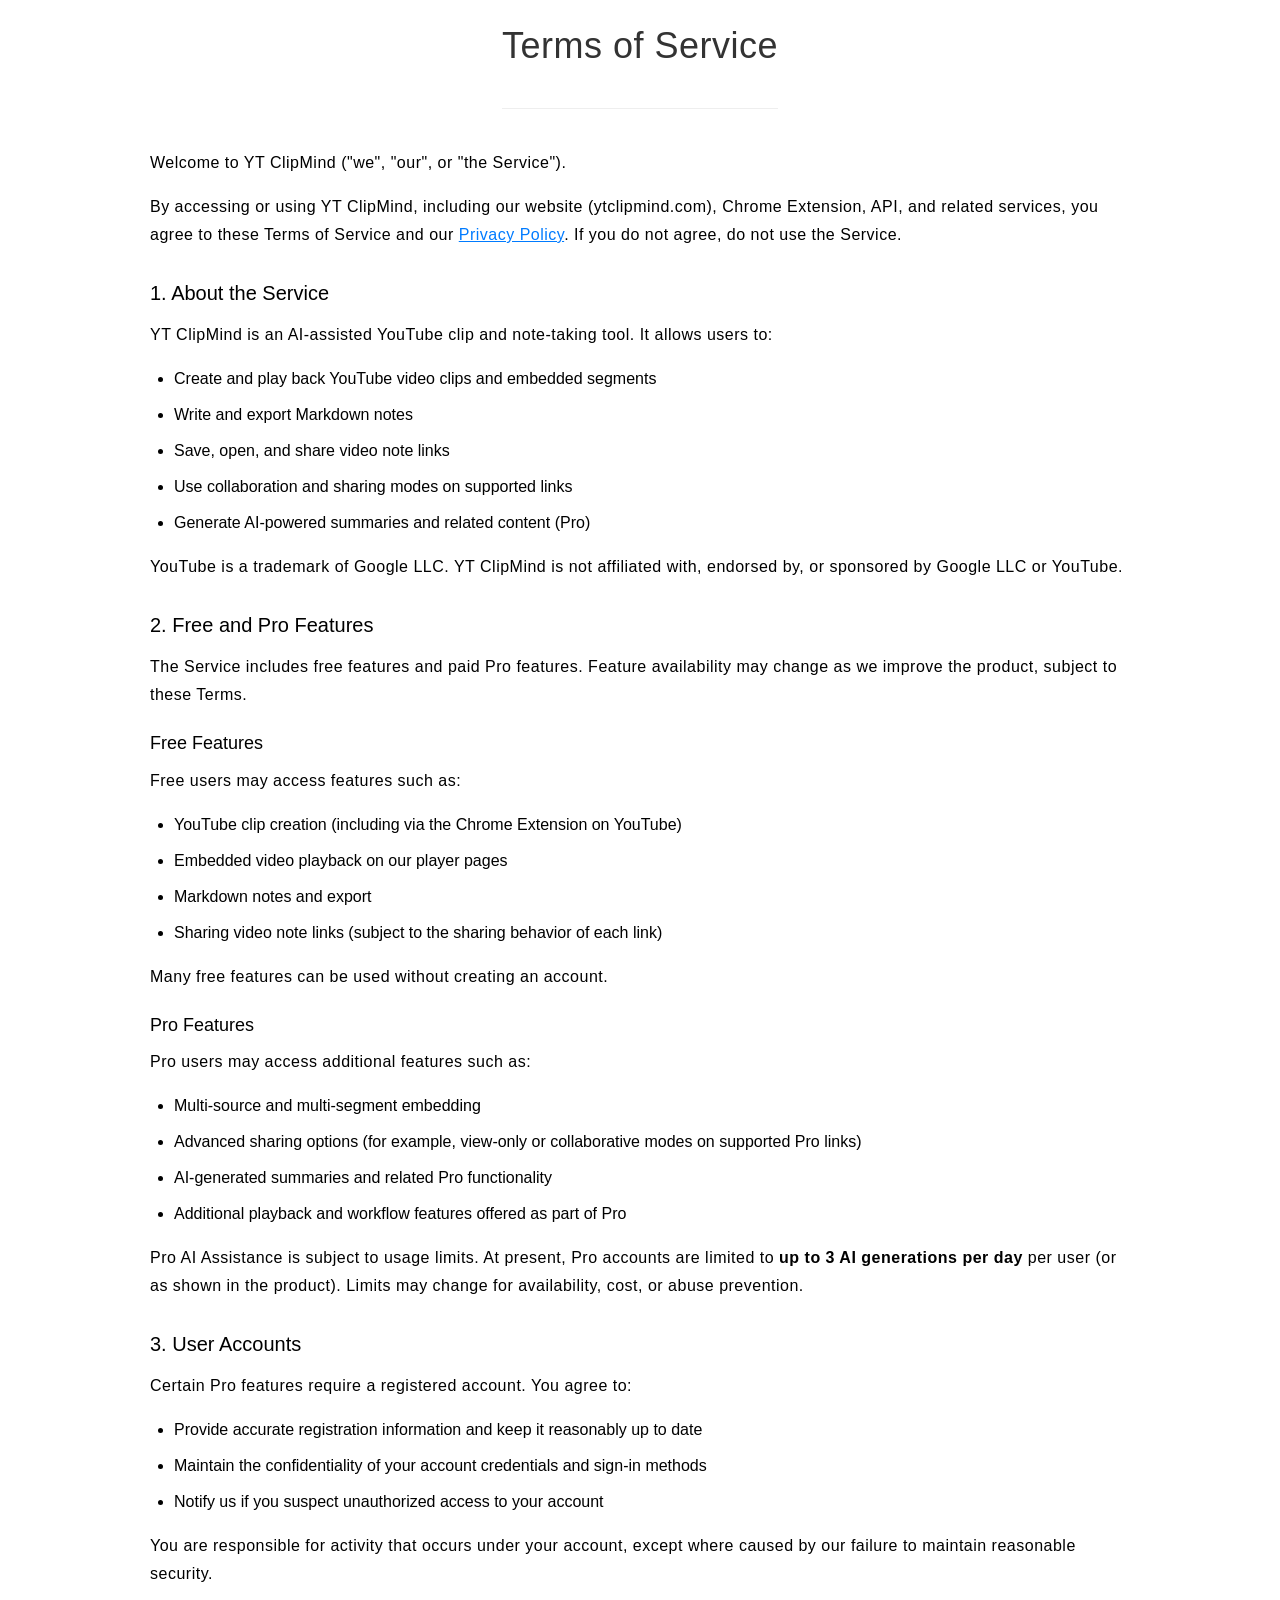
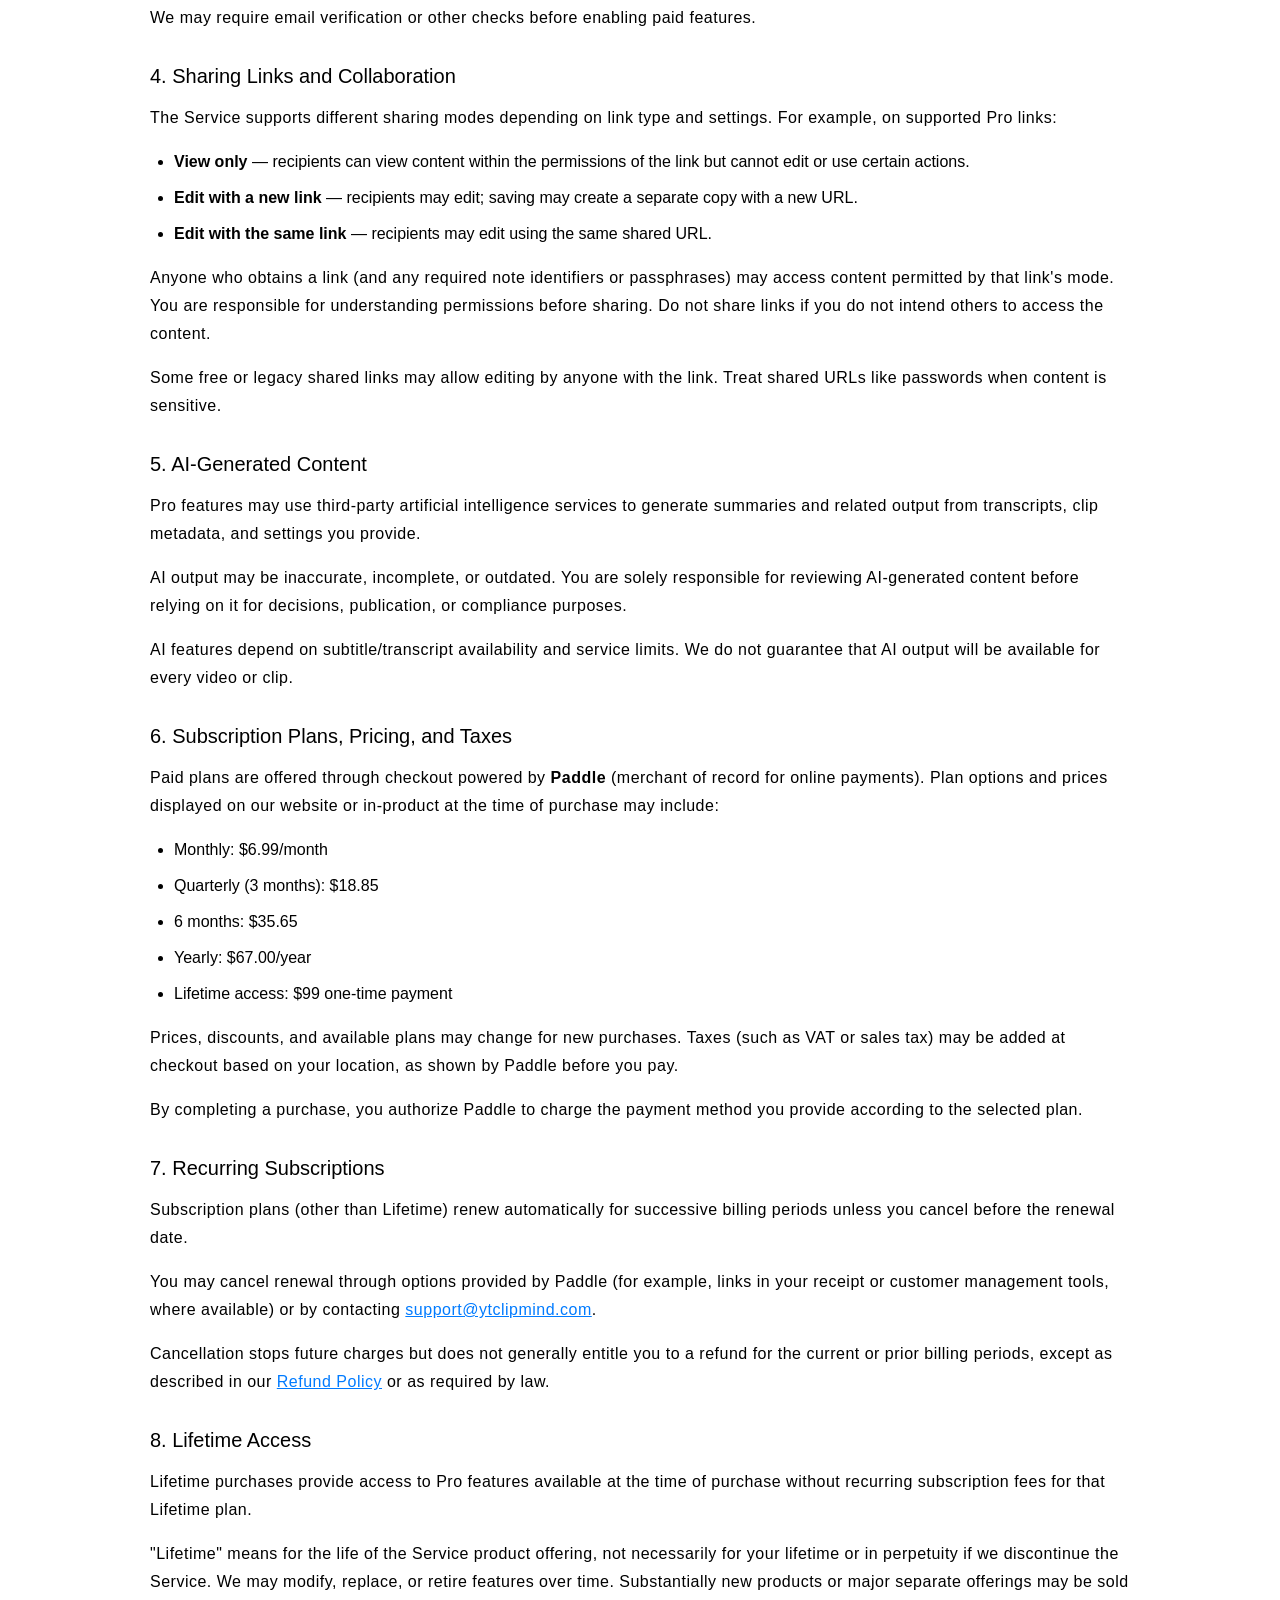
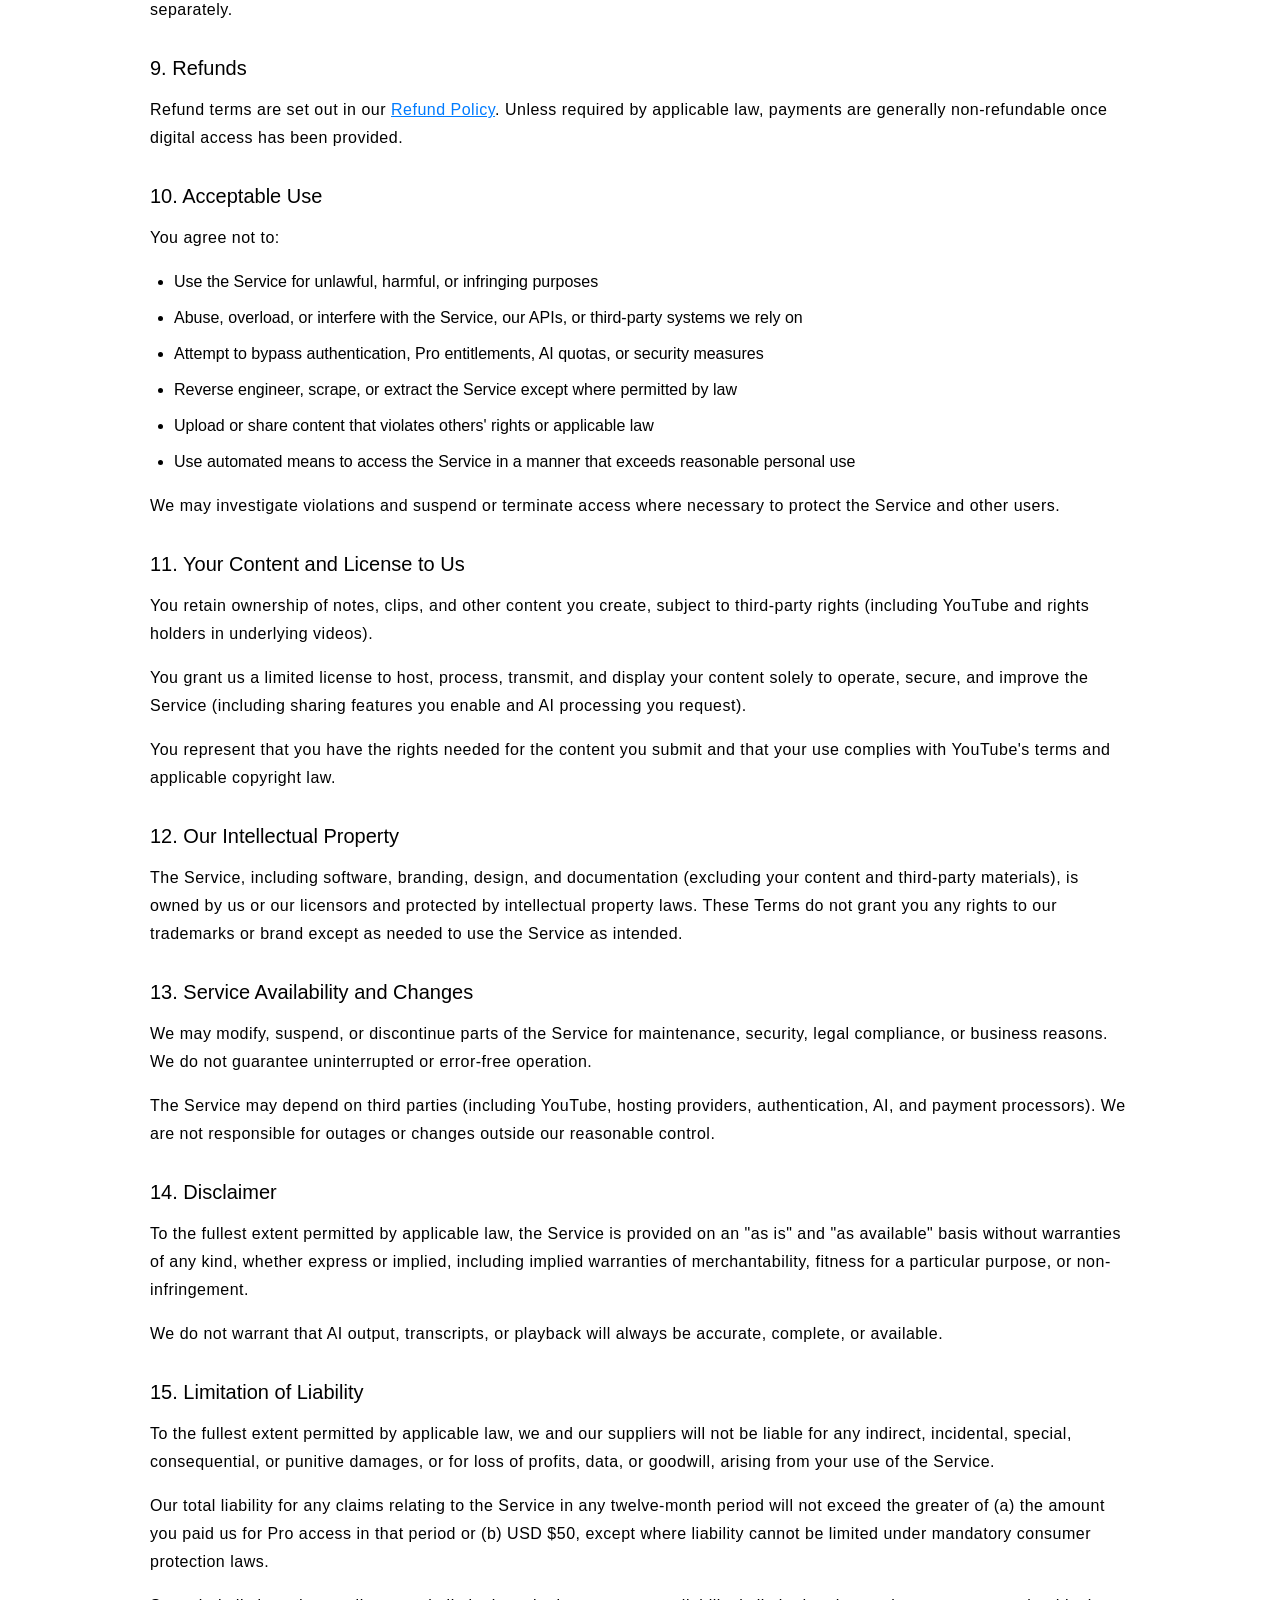
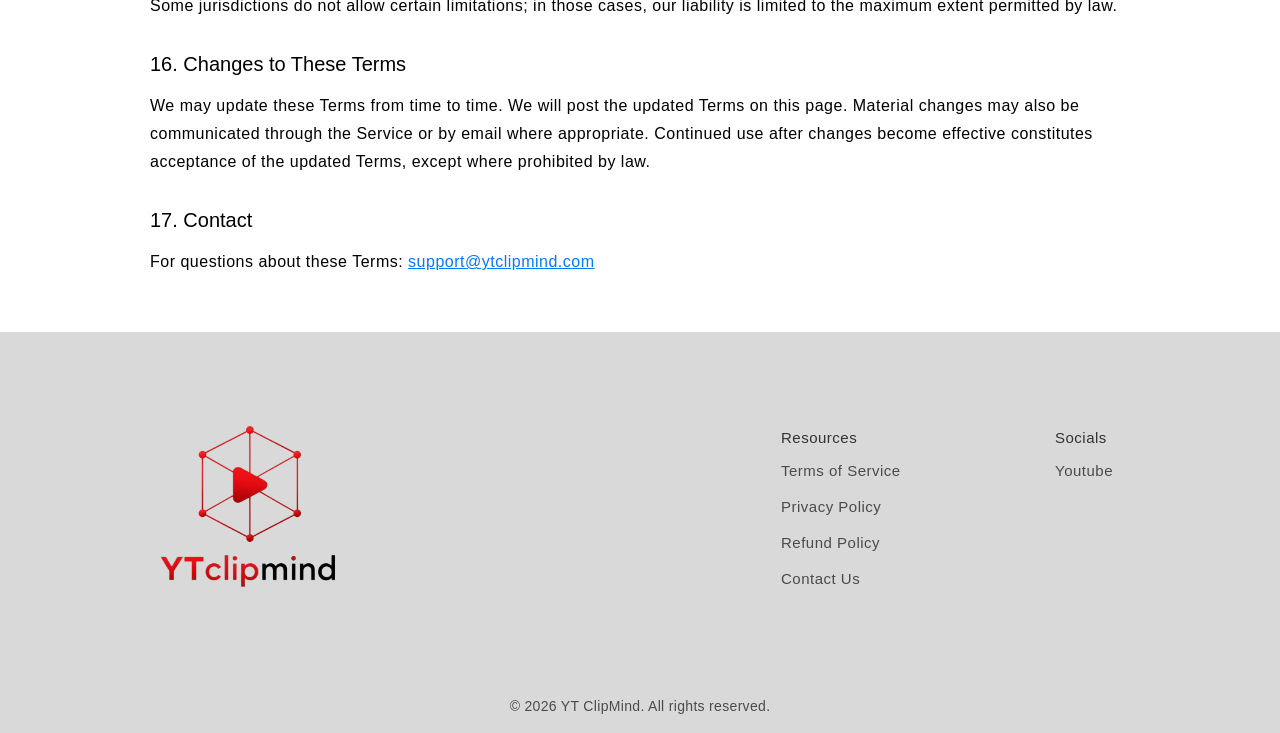
<file: Terms-of-service.html>
<!DOCTYPE html>
<html lang="en">
<head>
    <meta charset="UTF-8">
    <meta name="viewport" content="width=device-width, initial-scale=1.0">
    <link rel="icon" href="favicon.ico" sizes="32x32">
    <link rel="icon" href="favicon-32.png" type="image/png" sizes="32x32">
    <link rel="icon" href="favicon-16.png" type="image/png" sizes="16x16">
    <link rel="apple-touch-icon" href="favicon-48.png">
    <title>Terms of Service - YT ClipMind</title>
    <link rel="stylesheet" href="css/style.css">
</head>
<body>
    <div class="legal-page">
        <!-- Header -->
        <header class="legal-header">
            <h1 class="legal-title">Terms of Service</h1>
        </header>

        <!-- Content -->
        <div class="legal-content">
            <div class="legal-text">
                <p>Welcome to YT ClipMind ("we", "our", or "the Service").</p>
                <p>By accessing or using YT ClipMind, including our website (ytclipmind.com), Chrome Extension, API, and related services, you agree to these Terms of Service and our <a href="Privacy-policy.html">Privacy Policy</a>. If you do not agree, do not use the Service.</p>

                <h2>1. About the Service</h2>
                <p>YT ClipMind is an AI-assisted YouTube clip and note-taking tool. It allows users to:</p>
                <ul>
                    <li>Create and play back YouTube video clips and embedded segments</li>
                    <li>Write and export Markdown notes</li>
                    <li>Save, open, and share video note links</li>
                    <li>Use collaboration and sharing modes on supported links</li>
                    <li>Generate AI-powered summaries and related content (Pro)</li>
                </ul>
                <p>YouTube is a trademark of Google LLC. YT ClipMind is not affiliated with, endorsed by, or sponsored by Google LLC or YouTube.</p>

                <h2>2. Free and Pro Features</h2>
                <p>The Service includes free features and paid Pro features. Feature availability may change as we improve the product, subject to these Terms.</p>

                <h3>Free Features</h3>
                <p>Free users may access features such as:</p>
                <ul>
                    <li>YouTube clip creation (including via the Chrome Extension on YouTube)</li>
                    <li>Embedded video playback on our player pages</li>
                    <li>Markdown notes and export</li>
                    <li>Sharing video note links (subject to the sharing behavior of each link)</li>
                </ul>
                <p>Many free features can be used without creating an account.</p>

                <h3>Pro Features</h3>
                <p>Pro users may access additional features such as:</p>
                <ul>
                    <li>Multi-source and multi-segment embedding</li>
                    <li>Advanced sharing options (for example, view-only or collaborative modes on supported Pro links)</li>
                    <li>AI-generated summaries and related Pro functionality</li>
                    <li>Additional playback and workflow features offered as part of Pro</li>
                </ul>
                <p>Pro AI Assistance is subject to usage limits. At present, Pro accounts are limited to <strong>up to 3 AI generations per day</strong> per user (or as shown in the product). Limits may change for availability, cost, or abuse prevention.</p>

                <h2>3. User Accounts</h2>
                <p>Certain Pro features require a registered account. You agree to:</p>
                <ul>
                    <li>Provide accurate registration information and keep it reasonably up to date</li>
                    <li>Maintain the confidentiality of your account credentials and sign-in methods</li>
                    <li>Notify us if you suspect unauthorized access to your account</li>
                </ul>
                <p>You are responsible for activity that occurs under your account, except where caused by our failure to maintain reasonable security.</p>
                <p>We may require email verification or other checks before enabling paid features.</p>

                <h2>4. Sharing Links and Collaboration</h2>
                <p>The Service supports different sharing modes depending on link type and settings. For example, on supported Pro links:</p>
                <ul>
                    <li><strong>View only</strong> — recipients can view content within the permissions of the link but cannot edit or use certain actions.</li>
                    <li><strong>Edit with a new link</strong> — recipients may edit; saving may create a separate copy with a new URL.</li>
                    <li><strong>Edit with the same link</strong> — recipients may edit using the same shared URL.</li>
                </ul>
                <p>Anyone who obtains a link (and any required note identifiers or passphrases) may access content permitted by that link's mode. You are responsible for understanding permissions before sharing. Do not share links if you do not intend others to access the content.</p>
                <p>Some free or legacy shared links may allow editing by anyone with the link. Treat shared URLs like passwords when content is sensitive.</p>

                <h2>5. AI-Generated Content</h2>
                <p>Pro features may use third-party artificial intelligence services to generate summaries and related output from transcripts, clip metadata, and settings you provide.</p>
                <p>AI output may be inaccurate, incomplete, or outdated. You are solely responsible for reviewing AI-generated content before relying on it for decisions, publication, or compliance purposes.</p>
                <p>AI features depend on subtitle/transcript availability and service limits. We do not guarantee that AI output will be available for every video or clip.</p>

                <h2>6. Subscription Plans, Pricing, and Taxes</h2>
                <p>Paid plans are offered through checkout powered by <strong>Paddle</strong> (merchant of record for online payments). Plan options and prices displayed on our website or in-product at the time of purchase may include:</p>
                <ul>
                    <li>Monthly: $6.99/month</li>
                    <li>Quarterly (3 months): $18.85</li>
                    <li>6 months: $35.65</li>
                    <li>Yearly: $67.00/year</li>
                    <li>Lifetime access: $99 one-time payment</li>
                </ul>
                <p>Prices, discounts, and available plans may change for new purchases. Taxes (such as VAT or sales tax) may be added at checkout based on your location, as shown by Paddle before you pay.</p>
                <p>By completing a purchase, you authorize Paddle to charge the payment method you provide according to the selected plan.</p>

                <h2>7. Recurring Subscriptions</h2>
                <p>Subscription plans (other than Lifetime) renew automatically for successive billing periods unless you cancel before the renewal date.</p>
                <p>You may cancel renewal through options provided by Paddle (for example, links in your receipt or customer management tools, where available) or by contacting <a href="mailto:support@ytclipmind.com">support@ytclipmind.com</a>.</p>
                <p>Cancellation stops future charges but does not generally entitle you to a refund for the current or prior billing periods, except as described in our <a href="Refund-policy.html">Refund Policy</a> or as required by law.</p>

                <h2>8. Lifetime Access</h2>
                <p>Lifetime purchases provide access to Pro features available at the time of purchase without recurring subscription fees for that Lifetime plan.</p>
                <p>"Lifetime" means for the life of the Service product offering, not necessarily for your lifetime or in perpetuity if we discontinue the Service. We may modify, replace, or retire features over time. Substantially new products or major separate offerings may be sold separately.</p>

                <h2>9. Refunds</h2>
                <p>Refund terms are set out in our <a href="Refund-policy.html">Refund Policy</a>. Unless required by applicable law, payments are generally non-refundable once digital access has been provided.</p>

                <h2>10. Acceptable Use</h2>
                <p>You agree not to:</p>
                <ul>
                    <li>Use the Service for unlawful, harmful, or infringing purposes</li>
                    <li>Abuse, overload, or interfere with the Service, our APIs, or third-party systems we rely on</li>
                    <li>Attempt to bypass authentication, Pro entitlements, AI quotas, or security measures</li>
                    <li>Reverse engineer, scrape, or extract the Service except where permitted by law</li>
                    <li>Upload or share content that violates others' rights or applicable law</li>
                    <li>Use automated means to access the Service in a manner that exceeds reasonable personal use</li>
                </ul>
                <p>We may investigate violations and suspend or terminate access where necessary to protect the Service and other users.</p>

                <h2>11. Your Content and License to Us</h2>
                <p>You retain ownership of notes, clips, and other content you create, subject to third-party rights (including YouTube and rights holders in underlying videos).</p>
                <p>You grant us a limited license to host, process, transmit, and display your content solely to operate, secure, and improve the Service (including sharing features you enable and AI processing you request).</p>
                <p>You represent that you have the rights needed for the content you submit and that your use complies with YouTube's terms and applicable copyright law.</p>

                <h2>12. Our Intellectual Property</h2>
                <p>The Service, including software, branding, design, and documentation (excluding your content and third-party materials), is owned by us or our licensors and protected by intellectual property laws. These Terms do not grant you any rights to our trademarks or brand except as needed to use the Service as intended.</p>

                <h2>13. Service Availability and Changes</h2>
                <p>We may modify, suspend, or discontinue parts of the Service for maintenance, security, legal compliance, or business reasons. We do not guarantee uninterrupted or error-free operation.</p>
                <p>The Service may depend on third parties (including YouTube, hosting providers, authentication, AI, and payment processors). We are not responsible for outages or changes outside our reasonable control.</p>

                <h2>14. Disclaimer</h2>
                <p>To the fullest extent permitted by applicable law, the Service is provided on an "as is" and "as available" basis without warranties of any kind, whether express or implied, including implied warranties of merchantability, fitness for a particular purpose, or non-infringement.</p>
                <p>We do not warrant that AI output, transcripts, or playback will always be accurate, complete, or available.</p>

                <h2>15. Limitation of Liability</h2>
                <p>To the fullest extent permitted by applicable law, we and our suppliers will not be liable for any indirect, incidental, special, consequential, or punitive damages, or for loss of profits, data, or goodwill, arising from your use of the Service.</p>
                <p>Our total liability for any claims relating to the Service in any twelve-month period will not exceed the greater of (a) the amount you paid us for Pro access in that period or (b) USD $50, except where liability cannot be limited under mandatory consumer protection laws.</p>
                <p>Some jurisdictions do not allow certain limitations; in those cases, our liability is limited to the maximum extent permitted by law.</p>

                <h2>16. Changes to These Terms</h2>
                <p>We may update these Terms from time to time. We will post the updated Terms on this page. Material changes may also be communicated through the Service or by email where appropriate. Continued use after changes become effective constitutes acceptance of the updated Terms, except where prohibited by law.</p>

                <h2>17. Contact</h2>
                <p>For questions about these Terms: <a href="mailto:support@ytclipmind.com">support@ytclipmind.com</a></p>
            </div>
        </div>

        <!-- Footer -->
        <footer class="footer">
            <div class="footer-inner">
                <div class="footer-content">
                    <div class="footer-logo">
                        <img src="assets/ytclipmind-logo.png" alt="YT ClipMind Logo" class="logo">
                    </div>
                    <div class="footer-nav">
                        <div class="footer-links">
                            <h4 class="footer-title">Resources</h4>
                            <ul class="footer-list">
                                <li><a href="Terms-of-service.html" class="footer-link">Terms of Service</a></li>
                                <li><a href="Privacy-policy.html" class="footer-link">Privacy Policy</a></li>
                                <li><a href="Refund-policy.html" class="footer-link">Refund Policy</a></li>
                                <li><a href="mailto:support@ytclipmind.com" class="footer-link">Contact Us</a></li>
                            </ul>
                        </div>
                        <div class="footer-links">
                            <h4 class="footer-title">Socials</h4>
                            <ul class="footer-list">
                                <li><!--email_off--><a href="https://www.youtube.com/%40YouTubeClipMindOfficial" class="footer-link footer-link--youtube" target="_blank" rel="noopener noreferrer">Youtube</a><!--/email_off--></li>
                            </ul>
                        </div>
                    </div>
                </div>
            </div>
            <p class="footer-copyright">© 2026 YT ClipMind. All rights reserved.</p>
        </footer>
    </div>
</body>
</html>
</file>
<file: css/style.css>
/* Reset and Base Styles */
* {
    margin: 0;
    padding: 0;
    box-sizing: border-box;
}

body {
    font-family: 'Roboto', -apple-system, BlinkMacSystemFont, 'Segoe UI', sans-serif;
    line-height: 1.6;
    color: #333;
    background-color: #fff;
}

:root {
    --content-left: 95px;
    --content-right: 95px;
}

/* Typography */
h1, h2, h3, h4, h5, h6 {
    font-weight: 500;
    line-height: 1.2;
    margin-bottom: 1rem;
}

h1 { font-size: 2.5rem; }
h2 { font-size: 2.25rem; }
h3 { font-size: 1.125rem; }

p {
    margin-bottom: 1rem;
    line-height: 2.25rem;
    font-size: 1rem;
    letter-spacing: 0.03125rem;
}

ul, ol {
    margin-left: 1.5rem;
    margin-bottom: 1rem;
}

li {
    margin-bottom: 0.5rem;
}

a {
    color: inherit;
    text-decoration: none;
    transition: color 0.3s ease;
}

/* Hero Section */
.hero-section {
    position: relative;
    min-height: 600px;
    overflow: hidden;
}

.hero-background {
    position: absolute;
    inset: 0;
    pointer-events: none;
}

.hero-gradient {
    position: absolute;
    inset: 0;
    background: linear-gradient(to bottom, #ffb8b8, #f2f2f2);
}

.hero-background picture {
    position: absolute;
    inset: 0;
    pointer-events: none;
}

.hero-decoration {
    position: absolute;
    right: 0;
    top: 11%;
    width: min(36.86%, 533px);
    height: auto;
    max-height: 88%;
    object-fit: contain;
    opacity: 0.5;
}

.hero-inner {
    position: relative;
    z-index: 1;
    max-width: 1440px;
    margin: 0 auto;
    min-height: 600px;
    display: flex;
    align-items: center;
    padding: 128px 101px 110px;
    box-sizing: border-box;
}

.hero-content {
    width: 864px;
    max-width: 100%;
    display: flex;
    flex-direction: column;
    align-items: center;
    gap: 90px;
}

.hero-text {
    width: 100%;
    text-align: left;
}

.hero-title {
    font-family: 'Inter', 'Roboto', sans-serif;
    font-size: 2rem;
    font-weight: 600;
    line-height: 60px;
    margin-bottom: 0;
    color: #000;
}

.hero-subtitle {
    font-family: 'Inter', 'Roboto', sans-serif;
    font-size: 1.75rem;
    font-weight: 300;
    line-height: 60px;
    margin-bottom: 0;
    color: #000;
}

.cta-button-wrap {
    align-self: center;
    transform: translateX(-64px);
}

.cta-button {
    display: flex;
    align-items: center;
    justify-content: center;
    text-align: center;
    text-decoration: none;
    box-sizing: border-box;
    background: linear-gradient(90deg, #f6aeae 30.29%, #52b888 100%);
    color: #fff;
    border: none;
    border-radius: 40px;
    padding: 0 24px;
    font-family: 'Inter', 'Roboto', sans-serif;
    font-size: 1.75rem;
    font-weight: 300;
    line-height: 1.25;
    cursor: pointer;
    transition: transform 0.3s ease, box-shadow 0.3s ease;
    width: min(400px, 100%);
    height: 90px;
    margin: 0;
}

.cta-button:hover {
    transform: translateY(-2px);
    box-shadow: 0 4px 12px rgba(0,0,0,0.15);
}

/* Landing page (Figma: My frist precious website) */
.landing-page {
    max-width: 1140px;
    margin: 0 auto;
    padding: 72px 20px 0;
    display: flex;
    flex-direction: column;
    gap: 70px;
}

.version-section {
    display: flex;
    flex-direction: column;
    align-items: center;
    gap: 30px;
    width: 100%;
}

.gradient-heading {
    text-align: center;
    margin: 0;
    display: flex;
    flex-direction: column;
    align-items: center;
    gap: 0;
    width: 100%;
    max-width: 1140px;
    padding: 0 10px;
    box-sizing: border-box;
}

.gradient-heading-line {
    display: block;
    font-family: 'Roboto', sans-serif;
    font-size: 2.5rem;
    font-weight: 700;
    line-height: 44px;
    background: linear-gradient(90deg, #ff4c4c 0%, #52b888 100%);
    -webkit-background-clip: text;
    background-clip: text;
    color: transparent;
    width: max-content;
    max-width: 100%;
}

.gradient-heading-line--subtitle {
    white-space: nowrap;
    font-size: clamp(1.75rem, 2.35vw, 2.5rem);
}

.gradient-heading--faq .gradient-heading-line {
    background: linear-gradient(180deg, #ff4c4c 0%, #52b888 100%);
    -webkit-background-clip: text;
    background-clip: text;
}

.section-label--center {
    text-align: center;
    padding-left: 0;
    padding-right: 0;
    margin-top: 0;
    font-size: 2.25rem;
    font-weight: 700;
    line-height: 44px;
}

.plan-card {
    width: 100%;
    border-radius: 24px;
    background: linear-gradient(180deg, #eaeaea 1.44%, #f8e6e6 99%);
    padding: 38px 48px 48px;
    box-sizing: border-box;
}

.plan-card--free {
    max-width: 1140px;
}

.plan-card--pro {
    max-width: 752px;
    padding: 44px 58px 32px 82px;
}

.plan-card-title {
    font-size: 2rem;
    font-weight: 500;
    line-height: 44px;
    margin-bottom: 24px;
    color: #000;
}

.plan-card-title--center {
    text-align: center;
    margin-bottom: 40px;
}

.plan-card-lead {
    font-size: 1.25rem;
    font-weight: 500;
    line-height: 36px;
    letter-spacing: 0.5px;
    margin-bottom: 24px;
    color: #000;
}

.feature-grid {
    display: grid;
    grid-template-columns: repeat(2, minmax(0, 1fr));
    gap: 48px 30px;
}

.feature-block,
.feature-row {
    display: flex;
    gap: 36px;
    align-items: flex-start;
}

.feature-check {
    flex-shrink: 0;
    width: 35px;
    height: 35px;
    margin-top: 2px;
    display: block;
}

.feature-block-title,
.feature-row-text {
    font-size: 1rem;
    font-weight: 500;
    line-height: 36px;
    letter-spacing: 0.5px;
    margin-bottom: 0;
    color: #000;
}

.feature-block-desc {
    font-size: 1rem;
    font-weight: 300;
    line-height: 36px;
    letter-spacing: 0.5px;
    margin-bottom: 0;
    color: #000;
}

.feature-list-pro {
    display: flex;
    flex-direction: column;
    gap: 48px;
    width: 100%;
    max-width: 606px;
    margin: 0 auto;
}

.billing-toggle {
    display: flex;
    flex-wrap: wrap;
    align-items: center;
    gap: 0;
    background: #dbd8d8;
    border-radius: 25px;
    padding: 3px;
    width: 100%;
    max-width: 612px;
    margin: 0 auto 15px;
}

.billing-option {
    flex: 1 1 auto;
    min-width: 0;
    border: none;
    background: transparent;
    color: #52b888;
    font-family: 'Roboto', sans-serif;
    font-size: 1.25rem;
    font-weight: 500;
    line-height: 44px;
    padding: 3px 12px;
    border-radius: 25px;
    cursor: pointer;
    white-space: nowrap;
}

.billing-option.is-active {
    background: linear-gradient(180deg, #f7e1e1 0%, #bfd1ba 100%);
}

.pricing-display {
    text-align: center;
    margin-bottom: 40px;
}

.pricing-amount {
    font-size: 2rem;
    font-weight: 500;
    line-height: 30px;
    margin-bottom: 4px;
    color: #000;
}

.pricing-billing {
    font-size: 1.25rem;
    font-weight: 500;
    line-height: 30px;
    margin-bottom: 0;
    color: #000;
}

.faq-section {
    width: 100%;
    display: flex;
    flex-direction: column;
    align-items: center;
    gap: 31px;
    padding-bottom: 40px;
}

.faq-list {
    width: 100%;
    display: flex;
    flex-direction: column;
    gap: 31px;
}

.faq-item {
    width: 100%;
    background: #eaeaea;
    border-radius: 40px;
    padding: 10px 30px;
}

.faq-question {
    width: 100%;
    display: flex;
    align-items: center;
    justify-content: space-between;
    gap: 24px;
    border: none;
    background: transparent;
    cursor: pointer;
    min-height: 67px;
    text-align: left;
    padding: 0;
}

.faq-question-text {
    flex: 1;
    font-family: 'Roboto', sans-serif;
    font-size: 1.25rem;
    font-weight: 300;
    line-height: 44px;
    color: #000;
}

.faq-chevron {
    flex-shrink: 0;
    width: 34px;
    height: 44px;
    transition: transform 0.2s ease;
}

.faq-question[aria-expanded="true"] .faq-chevron {
    transform: rotate(180deg);
}

.faq-divider {
    border: none;
    border-top: 2px solid rgba(0, 0, 0, 0.35);
    margin: 0 0 20px;
}

.faq-answer {
    padding: 0 0 20px;
}

.faq-answer p {
    font-family: 'Roboto', sans-serif;
    font-size: 1.25rem;
    font-weight: 300;
    line-height: 44px;
    color: #000;
    margin-bottom: 0;
}

.faq-answer p + p {
    margin-top: 8px;
}

.faq-answer[hidden] {
    display: none;
}

.carousel-container--free {
    width: min(1002px, 100%);
    margin-left: auto;
    margin-right: auto;
    display: flex;
    flex-direction: column;
    align-items: center;
    gap: 5px;
}

.carousel-container--free .carousel-dots {
    flex: 0 0 auto;
    width: 60px;
    height: 12px;
    margin: 0;
    padding: 0;
    gap: 12px;
    justify-content: center;
    align-items: center;
}

.carousel-container--free .carousel-dots .dot {
    width: 12px;
    height: 12px;
    flex-shrink: 0;
    margin: 0;
}

.carousel-container--pro {
    width: min(930px, 100%);
    margin-left: auto;
    margin-right: auto;
    display: flex;
    flex-direction: column;
    align-items: center;
    gap: 5px;
}

.carousel-container--free .screenshot-wrapper {
    position: relative;
    display: block;
    width: 100%;
    height: 452px;
    flex: 0 0 auto;
    overflow: hidden;
    background: transparent;
    box-shadow: none;
    border-radius: 0;
}

.carousel-container--pro .screenshot-wrapper {
    position: relative;
    display: block;
    width: 100%;
    height: 452px;
    flex: 0 0 auto;
    overflow: hidden;
    background: transparent;
    box-shadow: none;
    border-radius: 0;
}

.carousel-container--free .screenshot {
    width: min(750px, 100%);
    height: min(370px, calc(100% - 20px));
    max-width: 100%;
    max-height: 100%;
    object-fit: contain;
}

.carousel-container--pro .screenshot {
    top: 50%;
    left: 50%;
    transform: translate(-50%, -50%);
    width: auto;
    height: auto;
    max-width: 100%;
    max-height: 370px;
    margin: 0;
    object-fit: contain;
    object-position: center center;
}

.carousel-container--pro .carousel-dots {
    flex: 0 0 auto;
    width: 84px;
    height: 12px;
    margin: 0;
    padding: 0;
    gap: 12px;
    justify-content: center;
    align-items: center;
}

.carousel-container--pro .carousel-dots .dot {
    width: 12px;
    height: 12px;
    flex-shrink: 0;
    margin: 0;
}

.carousel-dots--free .dot.active,
.carousel-dots--pro .dot.active {
    background-color: #ff4c4c;
}

.carousel-dots--free .dot,
.carousel-dots--pro .dot {
    background-color: #d6d6d6;
}

.carousel-dots--free .dot:hover,
.carousel-dots--pro .dot:hover {
    background-color: #ff8c8c;
}

/* Plan Sections */
.plan-section {
    padding: 4rem 0;
    max-width: 1440px;
    margin: 0 auto;
}

.plan-header {
    text-align: left;
    margin-bottom: 3rem;
    padding-left: var(--content-left);
    padding-right: var(--content-right);
}

.plan-title {
    font-size: 2.25rem;
    font-weight: 500;
    line-height: 2.75rem;
    margin-bottom: 0.5rem;
}

.plan-subtitle {
    font-size: 2.25rem;
    font-weight: 300;
    line-height: 2.75rem;
    color: #666;
}

.section-label {
    font-size: 2.25rem;
    font-weight: 300;
    line-height: 2.75rem;
    color: #000;
    padding-left: var(--content-left);
    padding-right: var(--content-right);
    margin-top: 2rem; /* carousel下边距(2rem) + 这里(2rem) = 4rem，与其他标题间距一致 */
    margin-bottom: 1.5rem;
    text-align: left;
}

.pro-section {
    background-color: #fff;
    padding-top: 1px !important; /* 覆盖默认的4rem上边距，设置为20px */
}

/* Carousel Styles */
.carousel-container {
    position: relative;
    margin: 0 auto;
    width: 100%;
    text-align: center;
}

.screenshot-wrapper {
    position: relative;
    display: flex;
    align-items: center;
    justify-content: center;
    overflow: visible;
}

.screenshot {
    position: absolute;
    top: 50%;
    left: 50%;
    transform: translate(-50%, -50%);
    max-width: 100%;
    max-height: 100%;
    width: auto;
    height: auto;
    object-fit: contain;
    opacity: 0;
    visibility: hidden;
    z-index: 0;
    pointer-events: none;
    transition: opacity 0.5s ease-in-out, visibility 0.5s ease-in-out;
}

.screenshot.active {
    opacity: 1;
    visibility: visible;
    z-index: 1;
    pointer-events: auto;
}

.carousel-dots {
    display: flex;
    justify-content: center;
    align-items: center;
    gap: 18px;
    margin-top: 5px;
}

.dot {
    width: 12px;
    height: 12px;
    border-radius: 50%;
    background-color: #ddd;
    cursor: pointer;
    transition: background-color 0.3s ease;
}

.dot.active {
    background-color: #ff4c4c;
}

.dot:hover {
    background-color: #ff8c8c;
}

/* Features Container */
.features-container {
    display: flex;
    gap: 4rem;
    padding: 0 var(--content-right) 0 var(--content-left);
    margin: 2rem 0; /* 减少margin从3rem到2rem，让整体更紧凑 */
}

.features-left, .features-right {
    flex: 1;
}

/* Fix alignment - right content should align with left content lines */
/* User icon (48px) + icon margin (12px) + User title (36px) + title margin (16px) = 112px */
.features-content-right {
    margin-top: 112px;
}

/* Ensure right side content aligns with left side feature items */
.features-right .features-content-right .features-list {
    padding-top: 0;
    margin-top: 0;
}

/* Additional users section doesn't need margin adjustment as both sides have user-icon and user-title */

/* Workflow Diagram Space */
.workflow-diagram-space {
    text-align: center;
    padding: 1px 0; /* 从15px缩小到8px（约一半） */
    margin: 0; /* 移除额外margin */
}

.workflow-image {
    max-width: 100%;
    height: auto;
    max-height: 400px;
    object-fit: contain;
}

.pro-diagram {
    padding: 1px 0; /* Pro版本也缩小到8px（约一半） */
}

/* Additional Users Section */
.additional-users-section {
    display: flex;
    gap: 4rem;
    padding: 0 var(--content-right) 0 var(--content-left);
    margin: 2rem 0 0 0; /* 移除下边距，只保留上边距 */
    /* 移除max-width限制，让内容更好地适应屏幕 */
}

.additional-users-left {
    flex: 1;
    /* 移除max-width和transform限制，使用更稳定的布局 */
    min-width: 0; /* 确保flex item能够正确收缩 */
    display: flex;
    flex-direction: column;
}

.additional-users-right {
    flex: 1;
    /* 移除max-width和transform限制，使用更稳定的布局 */
    min-width: 0; /* 确保flex item能够正确收缩 */
    display: flex;
    flex-direction: column;
}

.user-icon {
    width: 48px;
    height: 48px;
    background: url('../assets/user-icon.png') no-repeat center;
    background-size: contain;
    margin-bottom: 0.75rem;
}

.user-title {
    font-size: 1rem;
    font-weight: 500;
    color: #ff4c4c;
    line-height: 2.25rem;
    letter-spacing: 0.03125rem;
    margin-bottom: 1rem;
    height: 36px;
}

.features-list {
    margin-bottom: 2rem;
}

/* Ensure right side content aligns with left side feature items */
.features-right .features-content-right .features-list {
    padding-top: 0;
    margin-top: 0;
}

.feature-item {
    font-size: 1rem;
    font-weight: 500;
    line-height: 2.25rem;
    letter-spacing: 0.03125rem;
    margin-bottom: 0.5rem;
    color: #000;
}

.feature-description {
    font-size: 1rem;
    font-weight: 400; /* 从300 (light) 改为400 (regular) */
    line-height: 2.25rem;
    letter-spacing: 0.03125rem;
    margin-bottom: 1rem;
    color: #666;
}

/* Diagram Section */
.diagram-section {
    position: relative;
    height: 820px;
    margin: 4rem 0;
    overflow: hidden;
}

.diagram-background {
    position: absolute;
    top: 50%;
    left: 50%;
    transform: translate(-50%, -50%);
    width: 1863px;
    height: 820px;
    object-fit: contain;
}

/* Pricing Section */
.pricing-section {
    padding: 10px 0 4rem 0; /* 上边距改为10px，下边距保持4rem */
    background-color: #fff;
    max-width: 1440px;
    margin: 0 auto;
}

.section-title {
    font-size: 2.25rem;
    font-weight: 300;
    line-height: 2.75rem;
    margin-bottom: 3rem;
    padding-left: var(--content-left);
    padding-right: var(--content-right);
    text-align: left;
}

.pricing-grid {
    display: grid;
    grid-template-columns: repeat(2, 1fr);
    gap: 2rem;
    max-width: 1200px;
    margin: 0 auto;
    padding: 0 var(--content-right) 0 var(--content-left);
}

.pricing-card {
    background: #f9eded;
    border-radius: 50px;
    padding: 1.5rem 2rem;
    min-height: 215px; /* ensure a comfortable base size while allowing content to grow */
    height: auto;
    display: flex;
    flex-direction: column;
    justify-content: center;
    align-items: flex-start;
    overflow: hidden; /* prevent visual overflow when content grows */
    box-sizing: border-box;
}

.pricing-card.lifetime {
    grid-column: 1 / -1;
}

.plan-name {
    font-size: 2.25rem;
    font-weight: 400;
    line-height: 1.15; /* tighter line-height to avoid vertical overflow */
    margin-bottom: 0.5rem;
    word-break: break-word;
}

.plan-price {
    margin-bottom: 0.5rem;
    width: 100%;
}

.price {
    font-size: 2.25rem;
    font-weight: 500;
    line-height: 1.1; /* tighten to keep within the card */
    white-space: nowrap;
    overflow: hidden;
    text-overflow: ellipsis;
}

.period {
    font-size: 1rem;
    line-height: 1.2;
    font-weight: 300;
}

.billing-info {
    font-size: 1rem;
    line-height: 1.2;
    font-weight: 300;
}

.billing-info.discount {
    color: #00b800;
    font-weight: 400;
}

/* Footer */
.footer {
    background: #d9d9d9;
    padding: 1.5rem 0 1rem;
    margin-top: 4rem;
}

.footer-inner {
    max-width: 1440px;
    margin: 0 auto;
    width: 100%;
    box-sizing: border-box;
    padding: 0 var(--content-left);
}

.footer-content {
    display: flex;
    align-items: center;
    justify-content: space-between;
    gap: 2rem;
    width: 100%;
    min-height: 312px;
}

.footer-logo {
    flex: 0 0 auto;
}

.footer-logo .logo {
    width: 312px;
    height: 312px;
    object-fit: contain;
    display: block;
}

.footer-nav {
    display: flex;
    align-items: flex-start;
    gap: 9rem;
    flex: 0 0 auto;
    margin-left: auto;
}

.footer-links {
    flex: 0 0 auto;
    text-align: left;
    min-width: 130px;
}

.footer-copyright {
    width: 100%;
    margin: 1rem 0 0;
    padding: 0.75rem 1rem 0;
    text-align: center;
    font-size: 0.875rem;
    font-weight: 400;
    line-height: 1.5;
    letter-spacing: 0.02rem;
    color: rgba(0, 0, 0, 0.66);
    margin-bottom: 0;
}

.footer-title {
    font-size: 0.9375rem;
    font-weight: 500;
    line-height: 1.5;
    letter-spacing: 0.03125rem;
    margin-bottom: 0.25rem;
}

.footer-list {
    list-style: none;
    margin: 0;
    padding: 0;
}

.footer-list li {
    margin: 0;
}

.footer-link {
    font-size: 0.9375rem;
    font-weight: 500;
    line-height: 2.25rem;
    letter-spacing: 0.03125rem;
    color: rgba(0, 0, 0, 0.66);
    transition: color 0.3s ease;
    display: block;
    text-decoration: none;
}

.footer-link:hover {
    color: #FF4C4C;
}

.legal-page .footer {
    width: 100%;
    flex-shrink: 0;
    margin-top: auto;
}

.legal-page .footer-inner {
    width: 100%;
    box-sizing: border-box;
}

@media (min-width: 901px) and (max-width: 1200px) {
    .footer-content {
        min-height: 200px;
    }

    .footer-logo .logo {
        width: 200px;
        height: 200px;
    }
}

@media (max-width: 900px) {
    .footer-inner {
        padding-right: var(--content-left);
    }

    .footer-content {
        min-height: 0;
    }
}

/* Legal Pages */
.legal-page {
    min-height: 100vh;
    display: flex;
    flex-direction: column;
}

.legal-header {
    text-align: center;
    padding: 2rem 0;
    border-bottom: 1px solid #eee;
    max-width: 1440px;
    margin: 0 auto;
}

.legal-title {
    font-size: 2.25rem;
    font-weight: 500;
    line-height: 1.75rem;
    letter-spacing: 0.03125rem;
}

.legal-content {
    flex: 1;
    padding: 2.5rem 150px;
    max-width: 1440px;
    margin: 0 auto;
    width: 100%;
}

.legal-text {
    font-size: 1rem;
    line-height: 1.75rem;
    color: #000;
}

.legal-text h2 {
    font-size: 1.25rem;
    font-weight: 500;
    margin: 2rem 0 1rem 0;
}

.legal-text h3 {
    font-size: 1.125rem;
    font-weight: 500;
    margin: 1.5rem 0 0.75rem 0;
}

.legal-text p {
    margin-bottom: 1rem;
    line-height: 1.75rem;
}

.legal-text ul {
    margin: 1rem 0 1rem 1.5rem;
}

.legal-text li {
    margin-bottom: 0.5rem;
    line-height: 1.75rem;
}

.legal-text a {
    color: #007bff;
    text-decoration: underline;
}

.legal-text a:hover {
    color: #0056b3;
}

/* Responsive Design */
@media (max-width: 768px) {
    .hero-inner {
        padding: 80px 24px 64px;
        min-height: 520px;
    }

    .hero-decoration {
        opacity: 0.35;
        width: 55%;
    }

    .hero-content {
        gap: 40px;
        align-items: stretch;
    }

    .hero-text {
        text-align: center;
    }

    .hero-title {
        font-size: 1.5rem;
        line-height: 1.35;
    }
    
    .hero-subtitle {
        font-size: 1.125rem;
        line-height: 1.5;
    }
    
    .cta-button-wrap {
        transform: none;
        width: 100%;
        max-width: 400px;
    }

    .cta-button {
        width: 100%;
        max-width: 400px;
        font-size: 1.25rem;
        line-height: 1.25;
        height: 72px;
        padding: 0 16px;
    }

    .gradient-heading-line {
        font-size: 1.75rem;
        line-height: 1.3;
        width: auto;
    }

    .gradient-heading-line--subtitle {
        white-space: normal;
    }

    .feature-grid {
        grid-template-columns: 1fr;
    }

    .plan-card--pro {
        padding: 32px 24px;
    }

    .billing-option {
        font-size: 0.875rem;
        padding: 6px 8px;
    }
    
    .carousel-container--free .screenshot-wrapper {
        height: min(370px, 70vw);
    }

    .carousel-container--pro .screenshot-wrapper {
        height: min(452px, 56vw);
    }

    .carousel-container--pro .screenshot {
        max-height: min(370px, 48vw);
    }

    .carousel-container--free .screenshot {
        width: 100%;
        height: 100%;
        object-fit: contain;
    }

    .carousel-container--pro .screenshot {
        width: 100%;
        height: 100%;
        object-fit: contain;
        object-position: center center;
    }
    
    .features-container,
    .additional-users-section {
        flex-direction: column;
        padding: 0 2rem;
        gap: 2rem;
    }
    
    .plan-header,
    .section-label {
        padding: 0 2rem;
    }
    
    .pricing-grid {
        grid-template-columns: 1fr;
        padding: 0 2rem;
    }
    
    .footer-inner {
        padding: 0 2rem;
    }

    .footer-content {
        flex-direction: column;
        align-items: center;
        gap: 2rem;
        text-align: center;
        min-height: 0;
    }

    .footer-nav {
        flex-direction: column;
        align-items: center;
        gap: 2rem;
        margin-left: 0;
    }

    .footer-links {
        text-align: center;
    }

    .footer-copyright {
        margin-top: 0.75rem;
        padding-top: 0.5rem;
    }

    .footer-logo .logo {
        width: 150px;
        height: 150px;
    }
    
    .legal-content {
        padding: 2rem;
    }

    /* Reset margin on small screens for features alignment */
    .features-content-right {
        margin-top: 0 !important;
    }
}

@media (max-width: 480px) {
    .hero-title {
        font-size: 1.75rem;
    }
    
    .hero-subtitle {
        font-size: 1.25rem;
    }
    
    .plan-title,
    .plan-subtitle,
    .section-label,
    .section-title {
        font-size: 1.75rem;
    }
    
    .carousel-container {
        width: 95%;
    }
    
    .screenshot-wrapper {
        height: 250px;
    }
}
</file>
